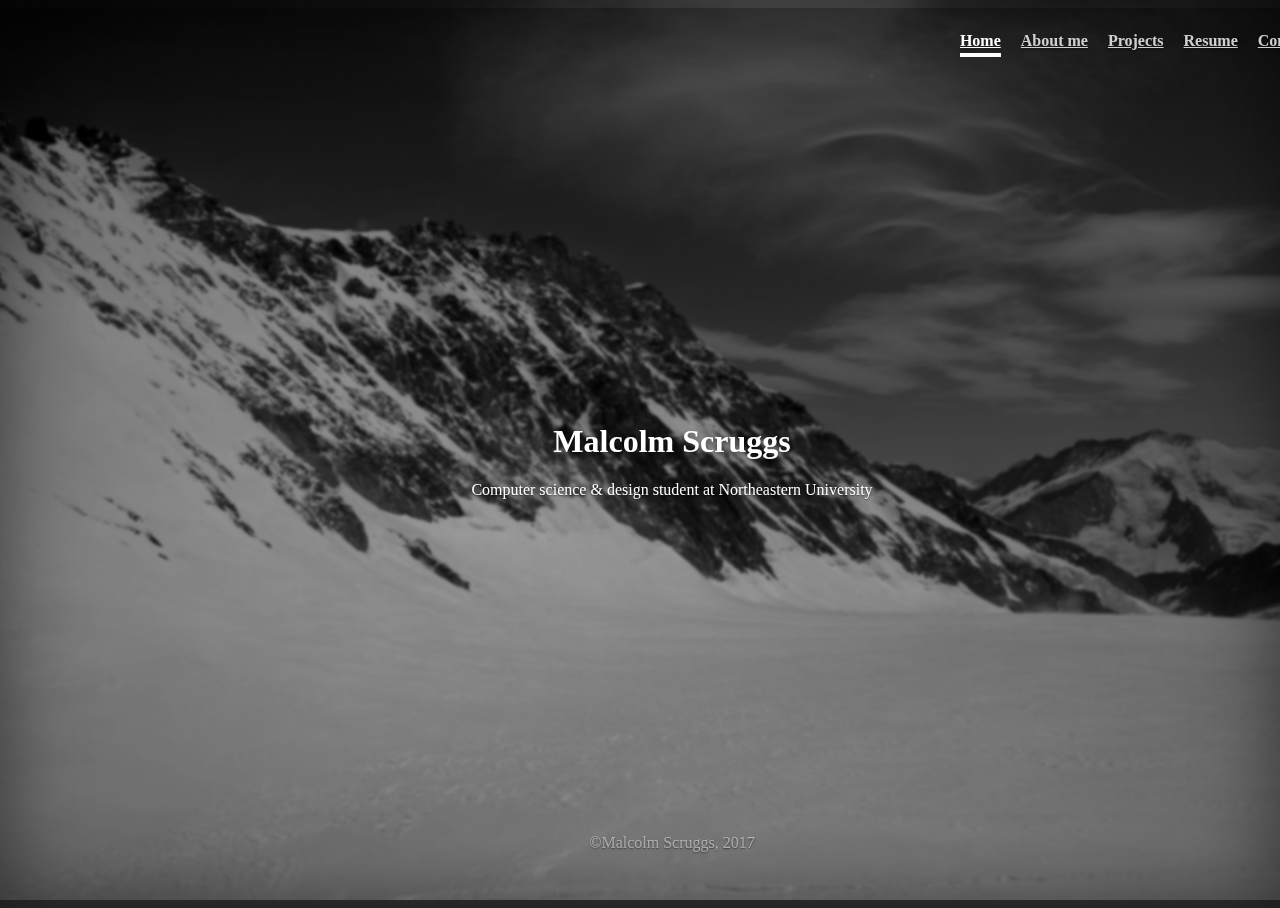
<file: index.html>
<!doctype html>
<html lang="en">
<head>
  <meta charset="utf-8">
  <meta name="viewport" content="width=device-width, initial-scale=1, shrink-to-fit=no">
  <meta name="description" content="">
  <meta name="author" content="">
  <link rel="stylesheet"
        href="https://maxcdn.bootstrapcdn.com/bootstrap/4.0.0-beta.2/css/bootstrap.min.css"
        integrity="sha384-PsH8R72JQ3SOdhVi3uxftmaW6Vc51MKb0q5P2rRUpPvrszuE4W1povHYgTpBfshb"
        crossorigin="anonymous">
  <link rel="stylesheet"
        href="https://maxcdn.bootstrapcdn.com/bootstrap/4.0.0-beta.2/css/bootstrap.min.css"
        integrity="sha384-PsH8R72JQ3SOdhVi3uxftmaW6Vc51MKb0q5P2rRUpPvrszuE4W1povHYgTpBfshb"
        crossorigin="anonymous">
  <script src="https://maxcdn.bootstrapcdn.com/bootstrap/4.0.0-beta.2/js/bootstrap.min.js"
          integrity="sha384-alpBpkh1PFOepccYVYDB4do5UnbKysX5WZXm3XxPqe5iKTfUKjNkCk9SaVuEZflJ"
          crossorigin="anonymous"></script>

  <!-- included for trying to get the background hover to work  -->
  <script src="https://ajax.googleapis.com/ajax/libs/jquery/3.2.1/jquery.min.js"></script>

  <title>Malcolm Scruggs</title>

  <!-- Custom styles -->
  <link href="pages/homepage/homepage_styles.css" rel="stylesheet">
  <link href="pages/homepage/homepage_background_colors.css" rel="stylesheet">
</head>

<body>
<!-- TODO idea: have background chosen from random selection on load -->
<div class="background grayscale" id="background_foreground"></div>
<div class="background grayscale" id="background_background"></div>

<div class="site-wrapper">
  <div class="site-wrapper-inner">

    <div class="cover-container">

      <header class="masthead clearfix">
        <div class="inner">
          <nav class="nav nav-masthead">
            <a class="nav-link active" href="#">Home</a>
            <!-- TODO change these to be set via jquery -->
            <a class="nav-link" href="#" onmouseover="applyClass('saturate-55')"
               onmouseout="reset()">About me</a>
            <a class="nav-link" href="pages/projects/projects.html"
               onmouseover="applyClass('saturate-55')" onmouseout="reset()">Projects</a>
            <a class="nav-link" href="#" onmouseover="applyClass('saturate-55')"
               onmouseout="reset()">Resume</a>
            <a class="nav-link" href="#" onmouseover="applyClass('saturate-55')"
               onmouseout="reset()">Contact</a>
          </nav>
        </div>
      </header>

      <main role="main" class="inner cover">
        <h1 class="cover-heading text-nowrap display-4 font-weight-normal" id="title">Malcolm
          Scruggs</h1>
        <p>Computer science & design student at Northeastern University</p>
      </main>

      <footer class="mastfoot">
        <div class="inner">
          <p>&copy;Malcolm Scruggs, 2017</p>
        </div>
      </footer>

    </div>

  </div>
</div>

<script type="text/javascript" src="pages/homepage/background.js"></script>


<!-- Bootstrap core JavaScript
================================================== -->
<!-- Placed at the end of the document so the pages load faster -->
<script src="https://code.jquery.com/jquery-3.2.1.slim.min.js"
        integrity="sha384-KJ3o2DKtIkvYIK3UENzmM7KCkRr/rE9/Qpg6aAZGJwFDMVNA/GpGFF93hXpG5KkN"
        crossorigin="anonymous"></script>
<script src="https://cdnjs.cloudflare.com/ajax/libs/popper.js/1.12.3/umd/popper.min.js"
        integrity="sha384-vFJXuSJphROIrBnz7yo7oB41mKfc8JzQZiCq4NCceLEaO4IHwicKwpJf9c9IpFgh"
        crossorigin="anonymous"></script>
<script src="https://maxcdn.bootstrapcdn.com/bootstrap/4.0.0-beta.2/js/bootstrap.min.js"
        integrity="sha384-alpBpkh1PFOepccYVYDB4do5UnbKysX5WZXm3XxPqe5iKTfUKjNkCk9SaVuEZflJ"
        crossorigin="anonymous"></script>
</body>
</html>
</file>
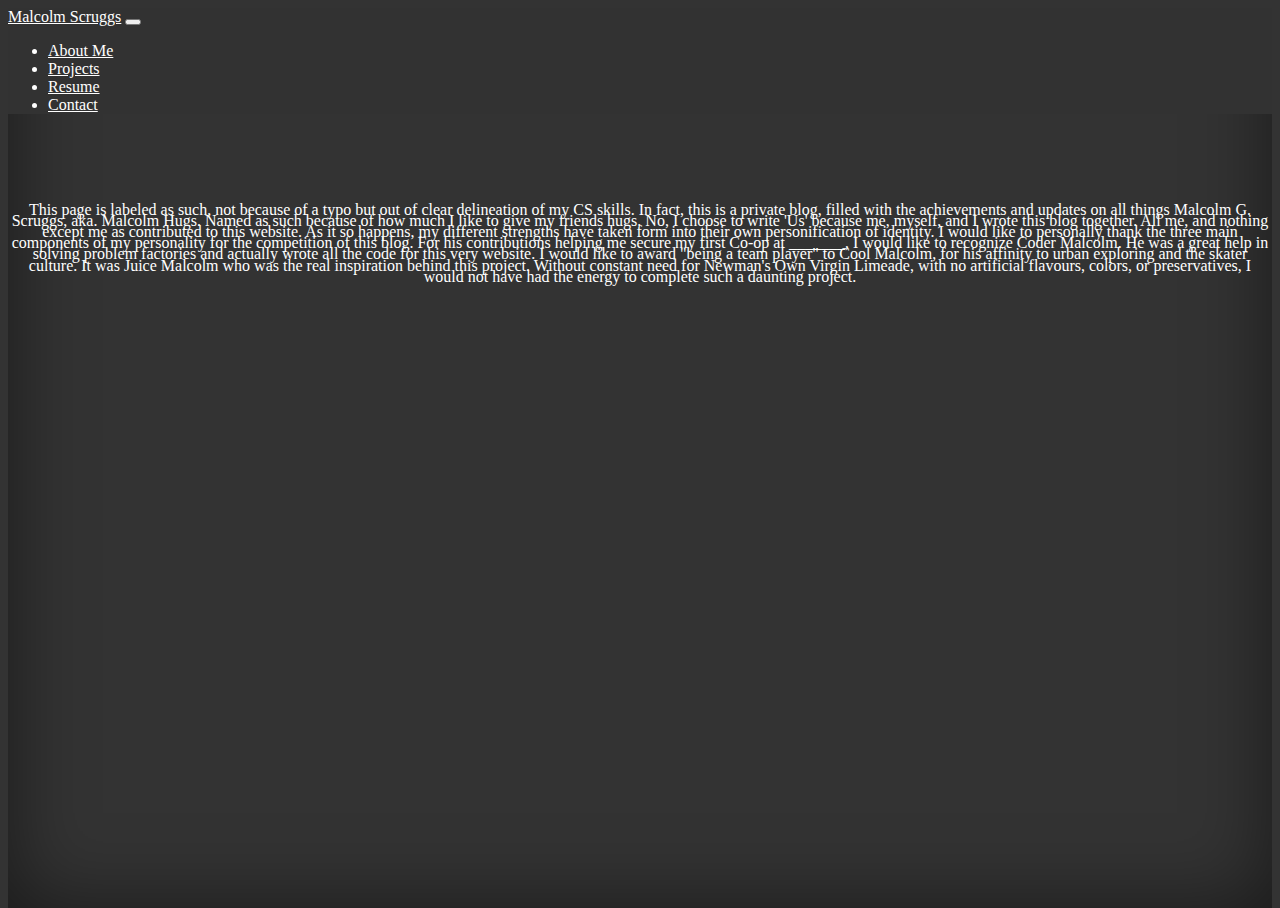
<file: pages/about-me.html>
<!doctype html>
<html lang="en">
<head>
  <meta charset="utf-8">
  <meta name="viewport" content="width=device-width, initial-scale=1, shrink-to-fit=no">
  <meta name="description" content="">
  <meta name="author" content="">
  <link rel="stylesheet" href="https://maxcdn.bootstrapcdn.com/bootstrap/4.0.0-beta.2/css/bootstrap.min.css" integrity="sha384-PsH8R72JQ3SOdhVi3uxftmaW6Vc51MKb0q5P2rRUpPvrszuE4W1povHYgTpBfshb" crossorigin="anonymous">
  <link rel="stylesheet" href="https://maxcdn.bootstrapcdn.com/bootstrap/4.0.0-beta.2/css/bootstrap.min.css" integrity="sha384-PsH8R72JQ3SOdhVi3uxftmaW6Vc51MKb0q5P2rRUpPvrszuE4W1povHYgTpBfshb" crossorigin="anonymous">
  <script src="https://maxcdn.bootstrapcdn.com/bootstrap/4.0.0-beta.2/js/bootstrap.min.js" integrity="sha384-alpBpkh1PFOepccYVYDB4do5UnbKysX5WZXm3XxPqe5iKTfUKjNkCk9SaVuEZflJ" crossorigin="anonymous"></script>

  <!-- included for trying to get the background hover to work  -->
  <script src="https://ajax.googleapis.com/ajax/libs/jquery/3.2.1/jquery.min.js"></script>

  <title>Malcolm Scruggs - Circo</title>

  <!-- Custom styles -->
  <link href="generic_project.css" rel="stylesheet">
  <link href="circo_styles.css" rel="stylesheet">
</head>


<body>
  <div class="site-wrapper">

    <nav class="navbar navbar-expand-md navbar-dark bg-dark fixed-top" id="navbar">
      <a class="navbar-brand" href="../index.html" id="logo">Malcolm Scruggs</a>
      <button class="navbar-toggler" type="button" data-toggle="collapse" data-target="#navbarsExampleDefault" aria-controls="navbarsExampleDefault" aria-expanded="false" aria-label="Toggle navigation">
        <span class="navbar-toggler-icon"></span>
      </button>

      <div class="collapse navbar-collapse" id="navbarsExampleDefault">
        <ul class="navbar-nav mr-auto">
          <li class="nav-item">
            <a class="nav-link" href="#">About Me</a>
          </li>
          <li class="nav-item">
            <a class="nav-link" href="projects.html">Projects</a>
          </li>
          <li class="nav-item">
            <a class="nav-link" href="#">Resume</a>
          </li>
          <li class="nav-item">
            <a class="nav-link" href="#">Contact</a>
          </li>
        </ul>
      </div>
    </nav>

    <main role="main" class="project_main">
      <div class="container-fluid">
        <p>This page is labeled as such, not because of a typo but out of clear delineation of my CS skills. In fact, this is a private blog, filled with the achievements and updates on all things Malcolm G. Scruggs, aka. Malcolm Hugs. Named as such because of how much I like to give my friends hugs. No, I choose to write 'Us' because me, myself, and I wrote this blog together. All me, and nothing except me as contributed to this website. As it so happens, my different strengths have taken form into their own personification of identity. I would like to personally thank the three main components of my personality for the competition of this blog.

For his contributions helping me secure my first Co-op at _______, I would like to recognize Coder Malcolm. He was a great help in solving problem factories and actually wrote all the code for this very website.
I would like to award "being a team player" to Cool Malcolm, for his affinity to urban exploring and the skater culture.
It was Juice Malcolm who was the real inspiration behind this project. Without constant need for Newman's Own Virgin Limeade, with no artificial flavours, colors, or preservatives, I would not have had the energy to complete such a daunting project. </p>
      </div>
    </main>

    <!--TODO add script to pre-load images  -->
    <!-- <footer class="mastfoot">
    <div class="inner">
    <p>&copy;Malcolm Scruggs, 2017</a></p>
  </div>
</footer> -->

</div>

<!-- Bootstrap core JavaScript
================================================== -->
<!-- Placed at the end of the document so the pages load faster -->
<script src="https://code.jquery.com/jquery-3.2.1.slim.min.js" integrity="sha384-KJ3o2DKtIkvYIK3UENzmM7KCkRr/rE9/Qpg6aAZGJwFDMVNA/GpGFF93hXpG5KkN" crossorigin="anonymous"></script>
<script src="https://cdnjs.cloudflare.com/ajax/libs/popper.js/1.12.3/umd/popper.min.js" integrity="sha384-vFJXuSJphROIrBnz7yo7oB41mKfc8JzQZiCq4NCceLEaO4IHwicKwpJf9c9IpFgh" crossorigin="anonymous"></script>
<script src="https://maxcdn.bootstrapcdn.com/bootstrap/4.0.0-beta.2/js/bootstrap.min.js" integrity="sha384-alpBpkh1PFOepccYVYDB4do5UnbKysX5WZXm3XxPqe5iKTfUKjNkCk9SaVuEZflJ" crossorigin="anonymous"></script>
</body>
</html>
</file>
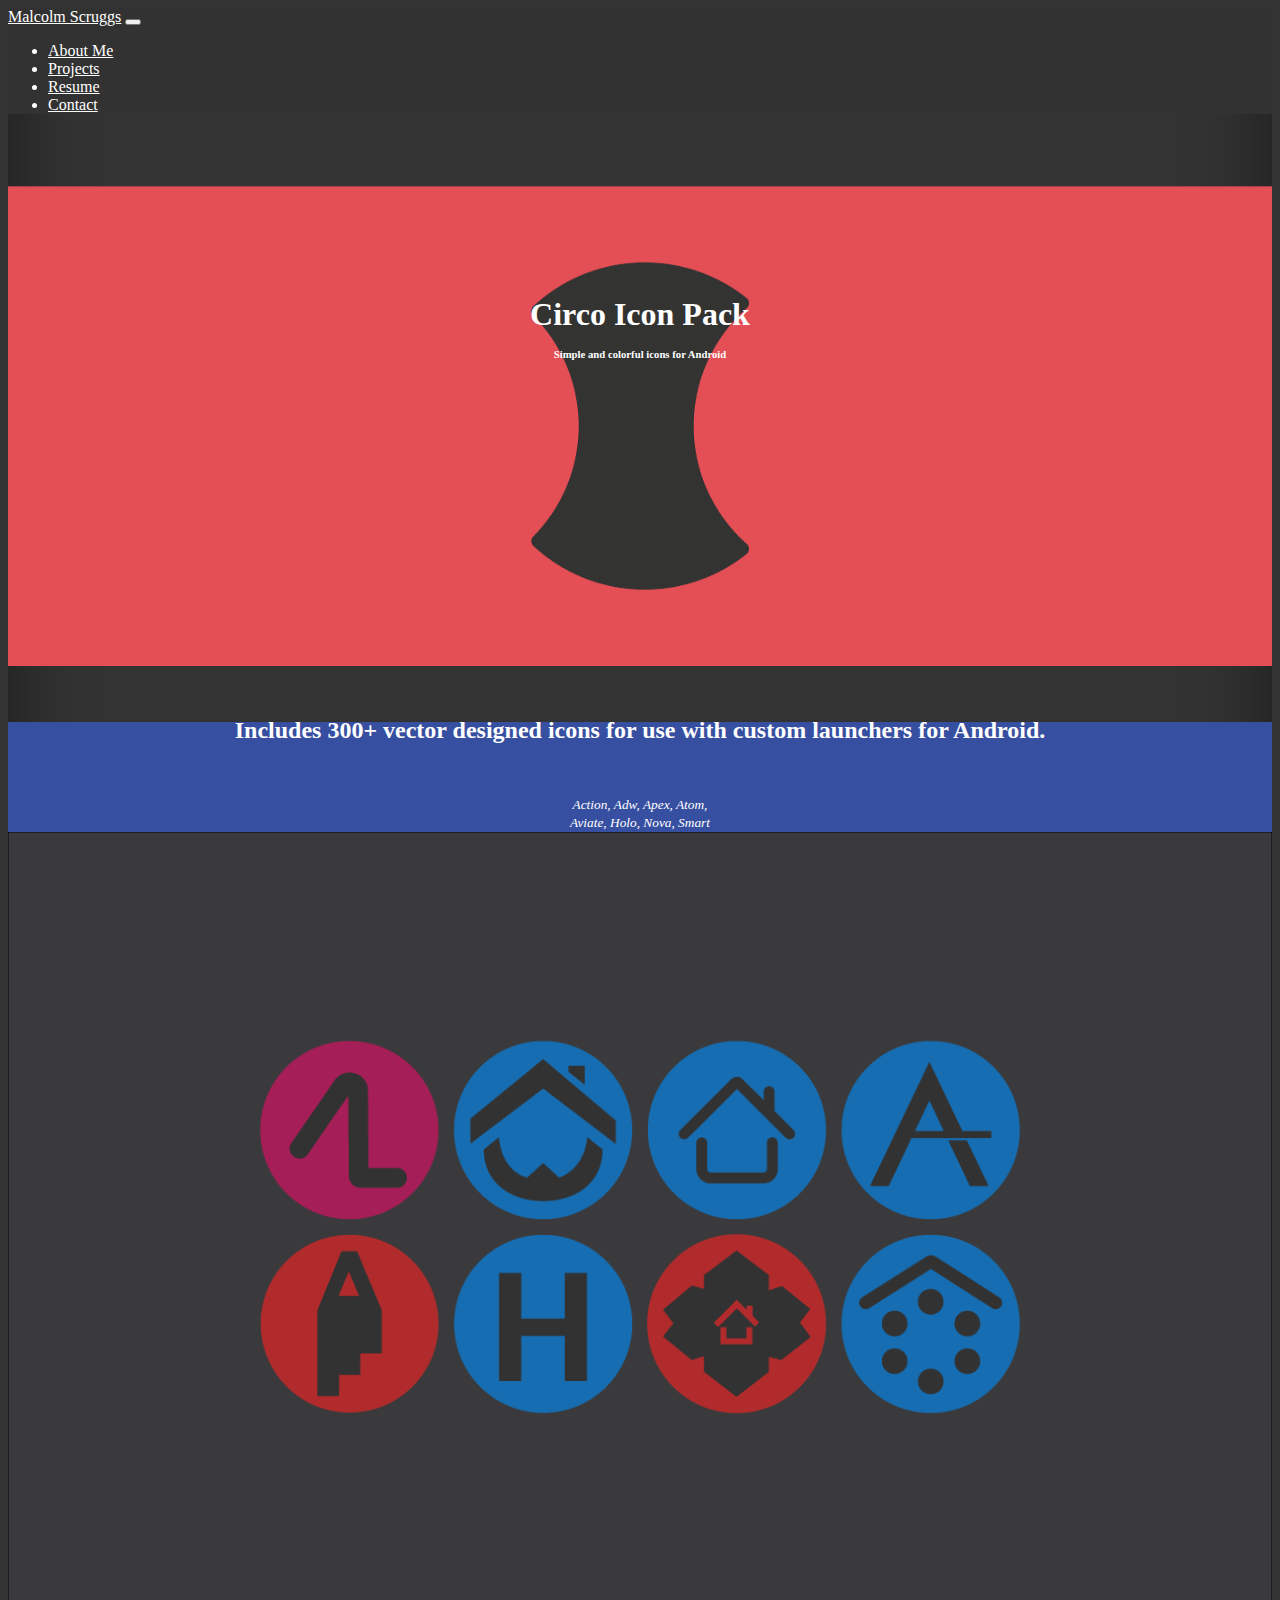
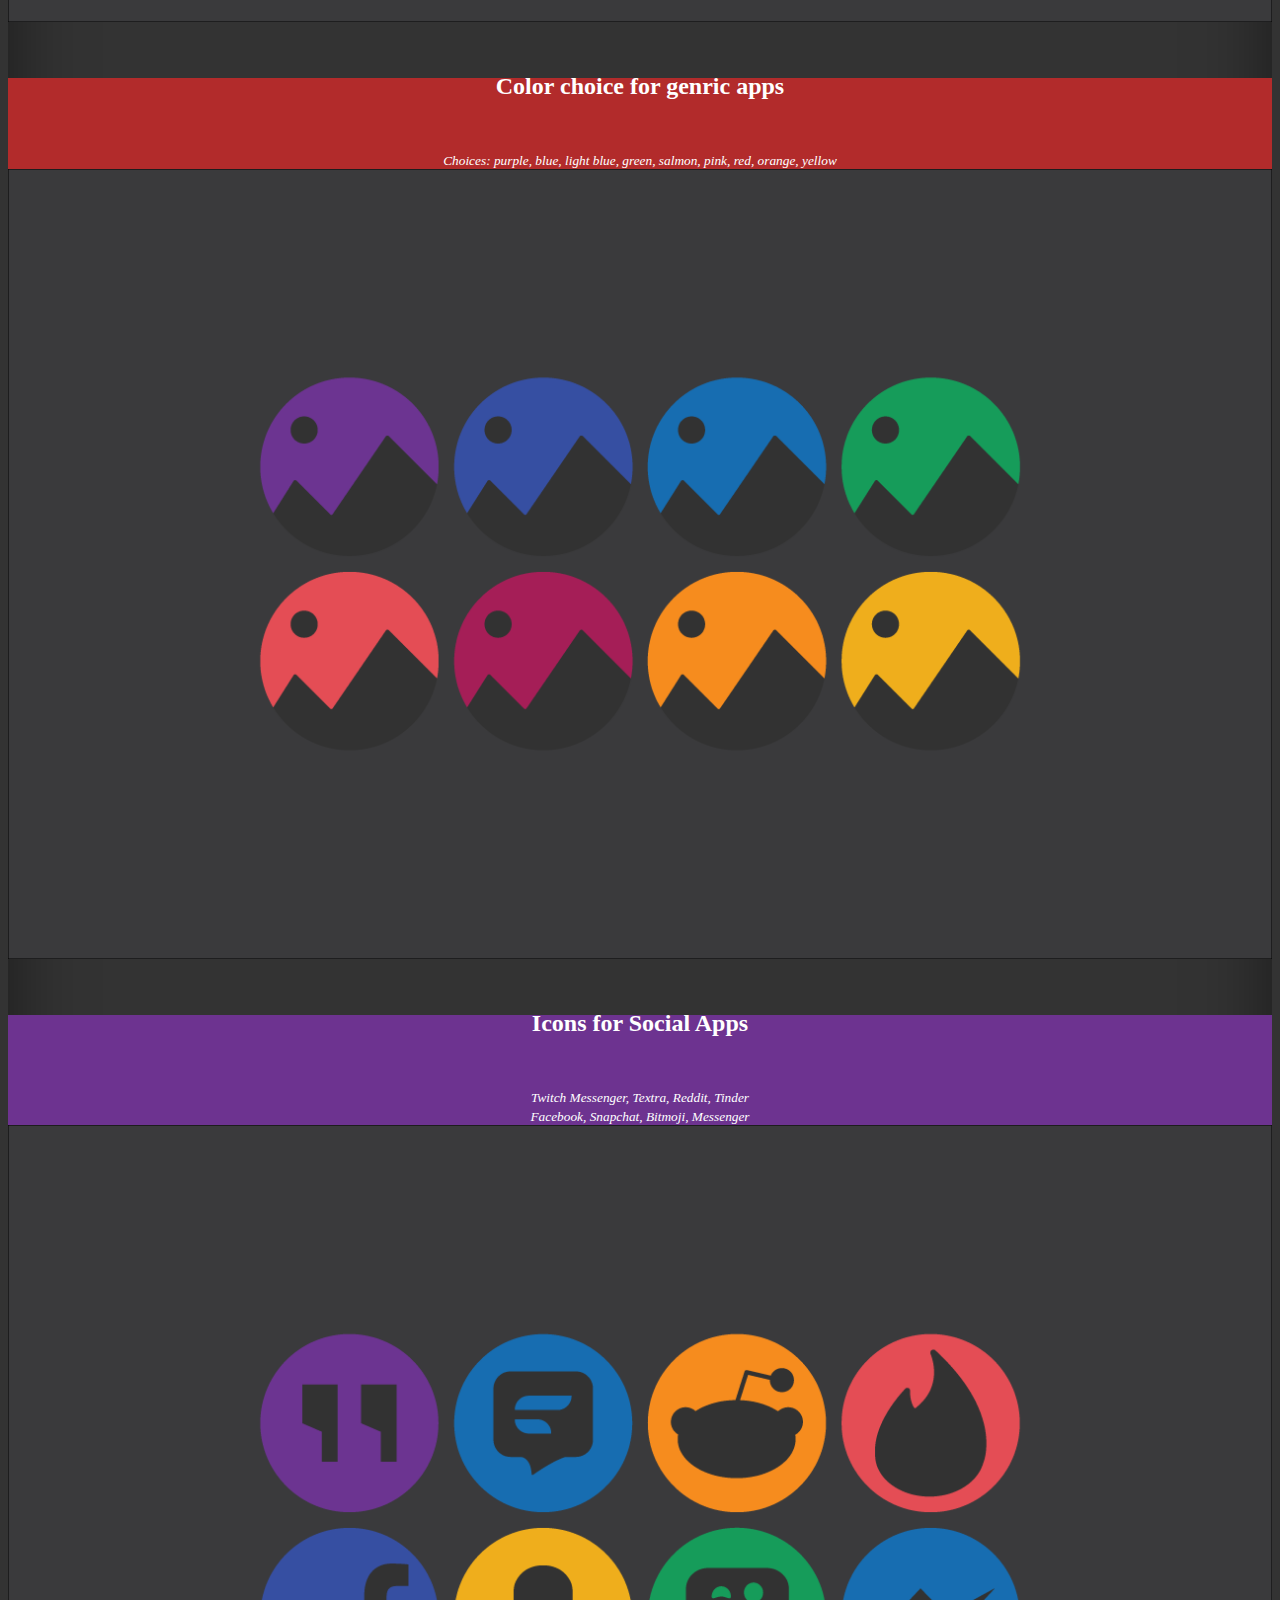
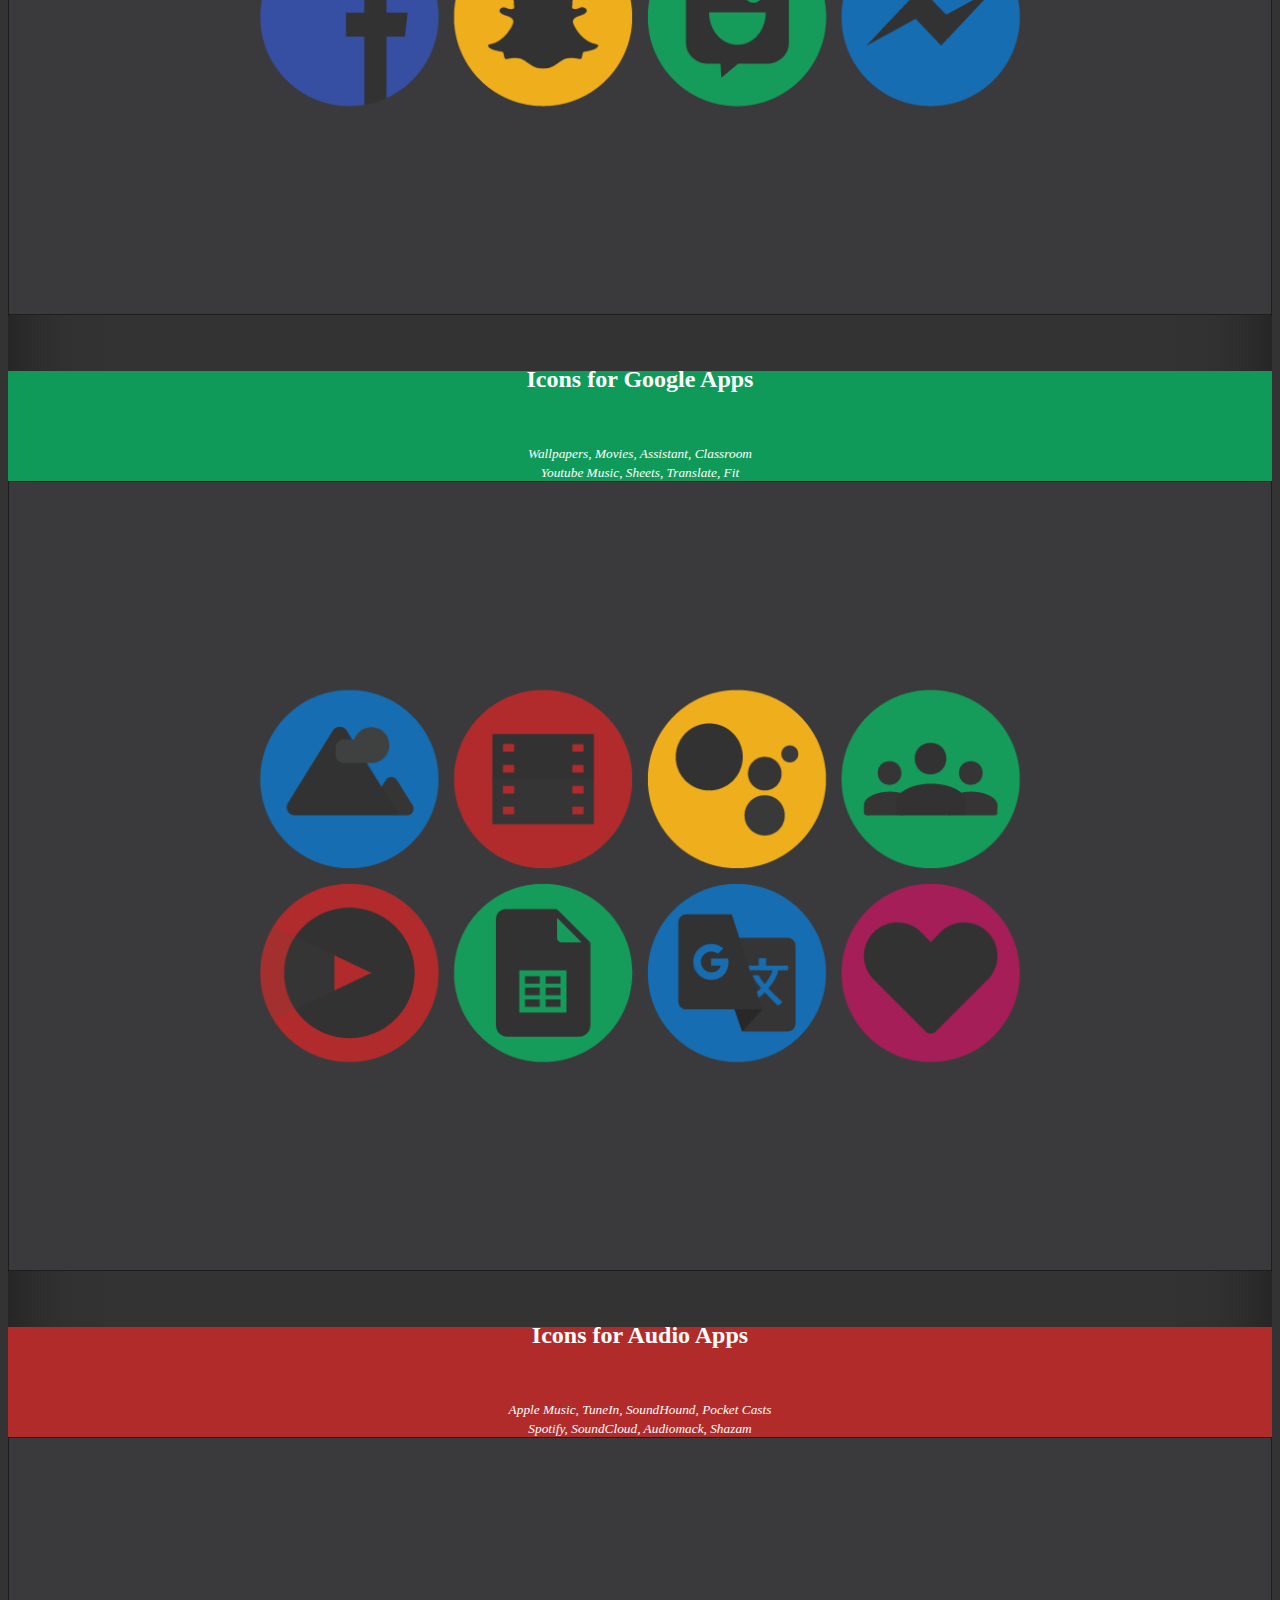
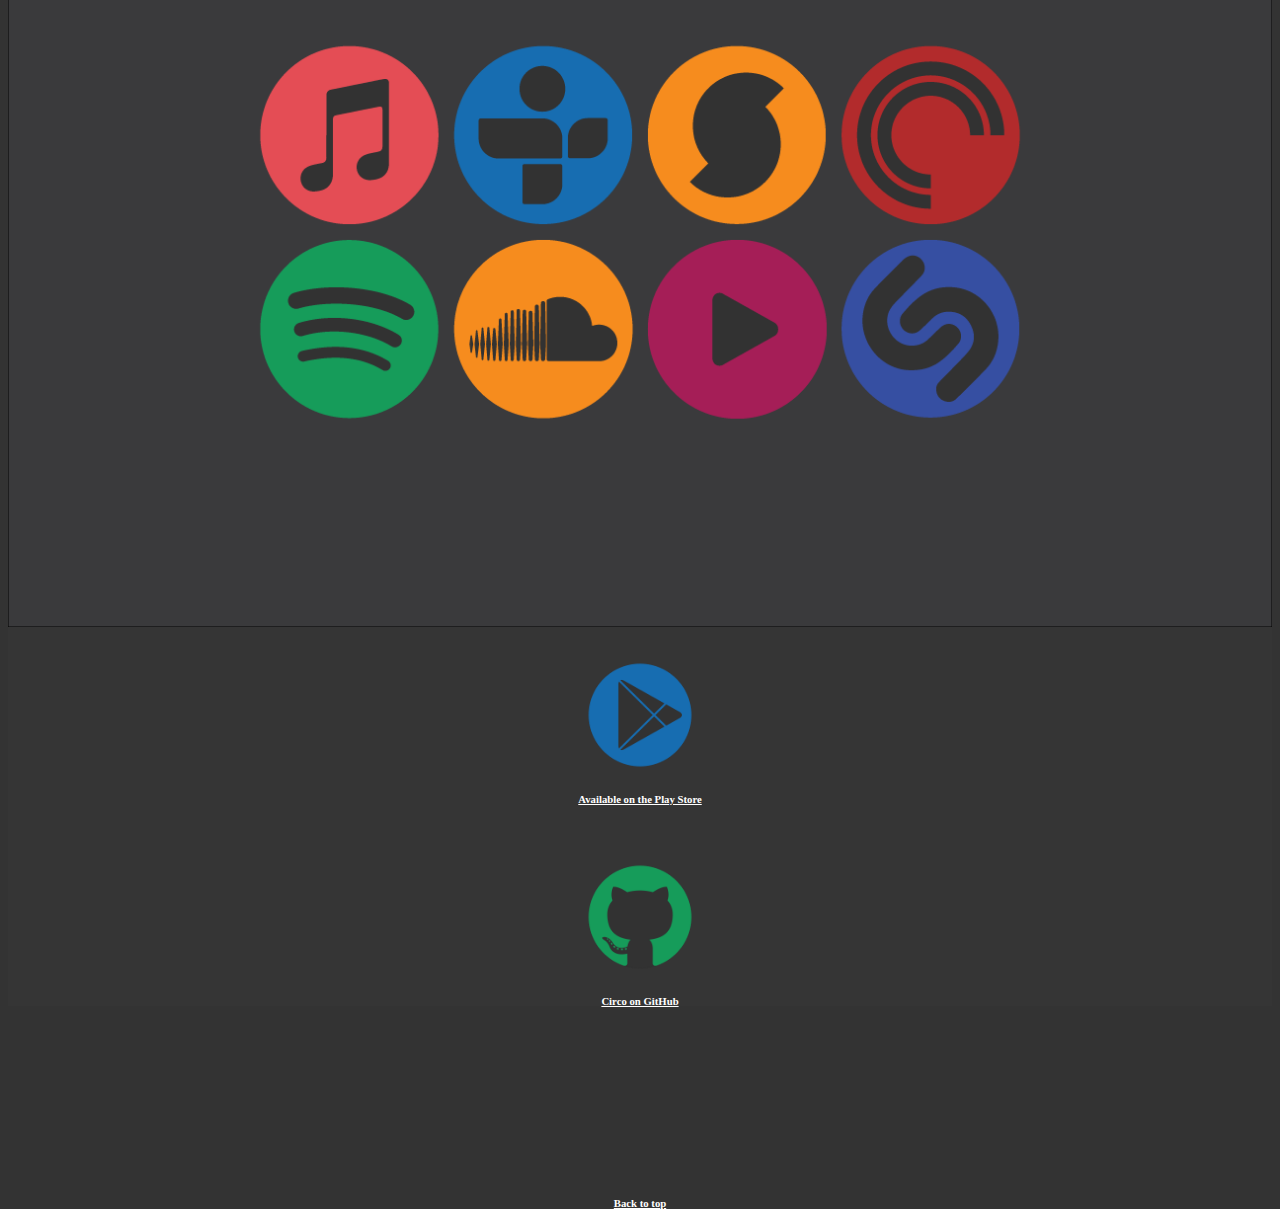
<file: pages/project_circo.html>
<!doctype html>
<html lang="en">
<head>
  <meta charset="utf-8">
  <meta name="viewport" content="width=device-width, initial-scale=1, shrink-to-fit=no">
  <meta name="description" content="">
  <meta name="author" content="">
  <link rel="stylesheet" href="https://maxcdn.bootstrapcdn.com/bootstrap/4.0.0-beta.2/css/bootstrap.min.css" integrity="sha384-PsH8R72JQ3SOdhVi3uxftmaW6Vc51MKb0q5P2rRUpPvrszuE4W1povHYgTpBfshb" crossorigin="anonymous">
  <link rel="stylesheet" href="https://maxcdn.bootstrapcdn.com/bootstrap/4.0.0-beta.2/css/bootstrap.min.css" integrity="sha384-PsH8R72JQ3SOdhVi3uxftmaW6Vc51MKb0q5P2rRUpPvrszuE4W1povHYgTpBfshb" crossorigin="anonymous">
  <script src="https://maxcdn.bootstrapcdn.com/bootstrap/4.0.0-beta.2/js/bootstrap.min.js" integrity="sha384-alpBpkh1PFOepccYVYDB4do5UnbKysX5WZXm3XxPqe5iKTfUKjNkCk9SaVuEZflJ" crossorigin="anonymous"></script>

  <!-- included for trying to get the background hover to work  -->
  <script src="https://ajax.googleapis.com/ajax/libs/jquery/3.2.1/jquery.min.js"></script>

  <title>Malcolm Scruggs - Circo</title>

  <!-- Custom styles -->
  <link href="generic_project.css" rel="stylesheet">
  <link href="circo_styles.css" rel="stylesheet">
</head>


<body>
  <div class="site-wrapper">

    <nav class="navbar navbar-expand-md navbar-dark bg-dark fixed-top" id="navbar">
      <a class="navbar-brand" href="../index.html" id="logo">Malcolm Scruggs</a>
      <button class="navbar-toggler" type="button" data-toggle="collapse" data-target="#navbarsExampleDefault" aria-controls="navbarsExampleDefault" aria-expanded="false" aria-label="Toggle navigation">
        <span class="navbar-toggler-icon"></span>
      </button>

      <div class="collapse navbar-collapse" id="navbarsExampleDefault">
        <ul class="navbar-nav mr-auto">
          <li class="nav-item">
            <a class="nav-link" href="#">About Me</a>
          </li>
          <li class="nav-item">
            <a class="nav-link" href="projects.html">Projects</a>
          </li>
          <li class="nav-item">
            <a class="nav-link" href="#">Resume</a>
          </li>
          <li class="nav-item">
            <a class="nav-link" href="#">Contact</a>
          </li>
        </ul>
      </div>
    </nav>

    <main role="main" class="project_main">
      <div class="container-fluid">
        <div class="row" id="row1">
          <div class="col-xl heading">
            <h1 class="box-heading">Circo Icon Pack</h1>
            <h6>Simple and colorful icons for Android</h6>
          </div>
        </div>

        <div class="row no-gutters background-blue" id="launcher-row">
          <div class="col-12 col-md-5 order-md-2 icon-text" >
            <!-- TODO fix text for ordering / layout -->
            <h6 class="icons-head-left">Includes 300+ vector designed icons for use with custom launchers for Android.</h6>
            <p><small><em>Action, Adw, Apex, Atom,
              <br>Aviate, Holo, Nova, Smart</em></small></p>
            </div>

            <div class="col-12 col-md-7 order-md-1" id="icons-img-div">
              <img class="box-img" src="../images/projects/circo/circo_promo_graphic_launcher.png" alt="GitHub">
            </div>
          </div>


          <div class="row no-gutters background-red" id="color-row">
            <div class="col-12 col-md-4 order-md-1 icon-text">
              <h6 class="icons-head-left">Color choice for genric apps</h6>
              <p><small><em>Choices: purple, blue, light blue, green, salmon, pink, red, orange, yellow</em></small></p>
            </div>
            <div class="col-12 col-md-8 order-md-2" id="general-1-icons-img">
              <img class="box-img" src="../images/projects/circo/circo_promo_graphic_gallerycolors.png" alt="GitHub">
            </div>
          </div>

          <div class="row no-gutters background-purple" id="social-row">
            <div class="col-12 col-md-4 order-md-2 icon-text">
              <h6 class="icons-head-left">Icons for Social Apps</h6>
              <p><small><em>Twitch Messenger, Textra, Reddit, Tinder
                <br>Facebook, Snapchat, Bitmoji, Messenger</em></small></p>
              </div>
              <div class="col-12 col-md-8 order-md-1" id="social-icons-img">
                <img class="box-img" src="../images/projects/circo/circo_promo_graphic_social.png" alt="GitHub">
              </div>
            </div>

          <div class="row no-gutters background-green" id="google-row">
            <div class="col-12 col-md-4 icon-text">
              <h6 class="icons-head-left">Icons for Google Apps</h6>
              <p><small><em>Wallpapers, Movies, Assistant, Classroom
                <br>Youtube Music, Sheets, Translate, Fit</em></small></p>
              </div>
              <div class="col-12 col-md-8" id="google-icons-img">
                <img class="box-img" src="../images/projects/circo/circo_promo_graphic_google.png" alt="GitHub">
              </div>
            </div>

              <div class="row no-gutters background-red" id="audio-row">
                <div class="col-12 col-md-4 icon-text order-md-2">
                  <h6 class="icons-head-left">Icons for Audio Apps</h6>
                  <p><small><em>Apple Music, TuneIn, SoundHound, Pocket Casts
                    <br>Spotify, SoundCloud, Audiomack, Shazam</em></small></p>
                  </div>
                  <div class="col-12 col-md-8 order-md-1" id="general-2-icons-img">
                    <img class="box-img" src="../images/projects/circo/circo_promo_graphic_music.png" alt="GitHub">
                  </div>
                </div>
                <!-- TODO add in use screenshots -->

                <div class="row no-gutters background-dark-md" id="final-row">
                  <div class="col-12 col-md-4 final-row-col background" >
                    <a href="https://play.google.com/store/apps/details?id=com.mookie.circo">
                      <img src="../images/projects/circo/ic_google_play.png" alt="Google Play" class="icon-img">
                    </a>
                    <h6 class="under-icon-link">
                      <a href="https://play.google.com/store/apps/details?id=com.mookie.circo" id="play-store">
                        Available on the Play Store
                      </a>
                    </h6>
                  </div>

                  <div class="col-12 col-md-4 final-row-col background-dark-md">
                    <a href="https://github.com/MalcolmScruggs/CircoIconPack"> <!-- TODO expand image on hover -->
                      <img src="../images/projects/circo/ic_github.png" alt="GitHub" class="icon-img">
                    </a>
                    <h6 class="under-icon-link">
                      <a href="https://github.com/MalcolmScruggs/CircoIconPack">
                        Circo on GitHub
                      </a>
                    </h6>
                  </div>
                  <div class="col-12 col-md-4" id="back-to-top"><h6><a href="#">Back to top</a></h6></div>
                </div>
              </div>
            </main>

            <!--TODO add script to pre-load images  -->
            <!-- <footer class="mastfoot">
            <div class="inner">
            <p>&copy;Malcolm Scruggs, 2017</a></p>
          </div>
        </footer> -->

      </div>

      <!-- Bootstrap core JavaScript
      ================================================== -->
      <!-- Placed at the end of the document so the pages load faster -->
      <script src="https://code.jquery.com/jquery-3.2.1.slim.min.js" integrity="sha384-KJ3o2DKtIkvYIK3UENzmM7KCkRr/rE9/Qpg6aAZGJwFDMVNA/GpGFF93hXpG5KkN" crossorigin="anonymous"></script>
      <script src="https://cdnjs.cloudflare.com/ajax/libs/popper.js/1.12.3/umd/popper.min.js" integrity="sha384-vFJXuSJphROIrBnz7yo7oB41mKfc8JzQZiCq4NCceLEaO4IHwicKwpJf9c9IpFgh" crossorigin="anonymous"></script>
      <script src="https://maxcdn.bootstrapcdn.com/bootstrap/4.0.0-beta.2/js/bootstrap.min.js" integrity="sha384-alpBpkh1PFOepccYVYDB4do5UnbKysX5WZXm3XxPqe5iKTfUKjNkCk9SaVuEZflJ" crossorigin="anonymous"></script>
    </body>
    </html>
</file>
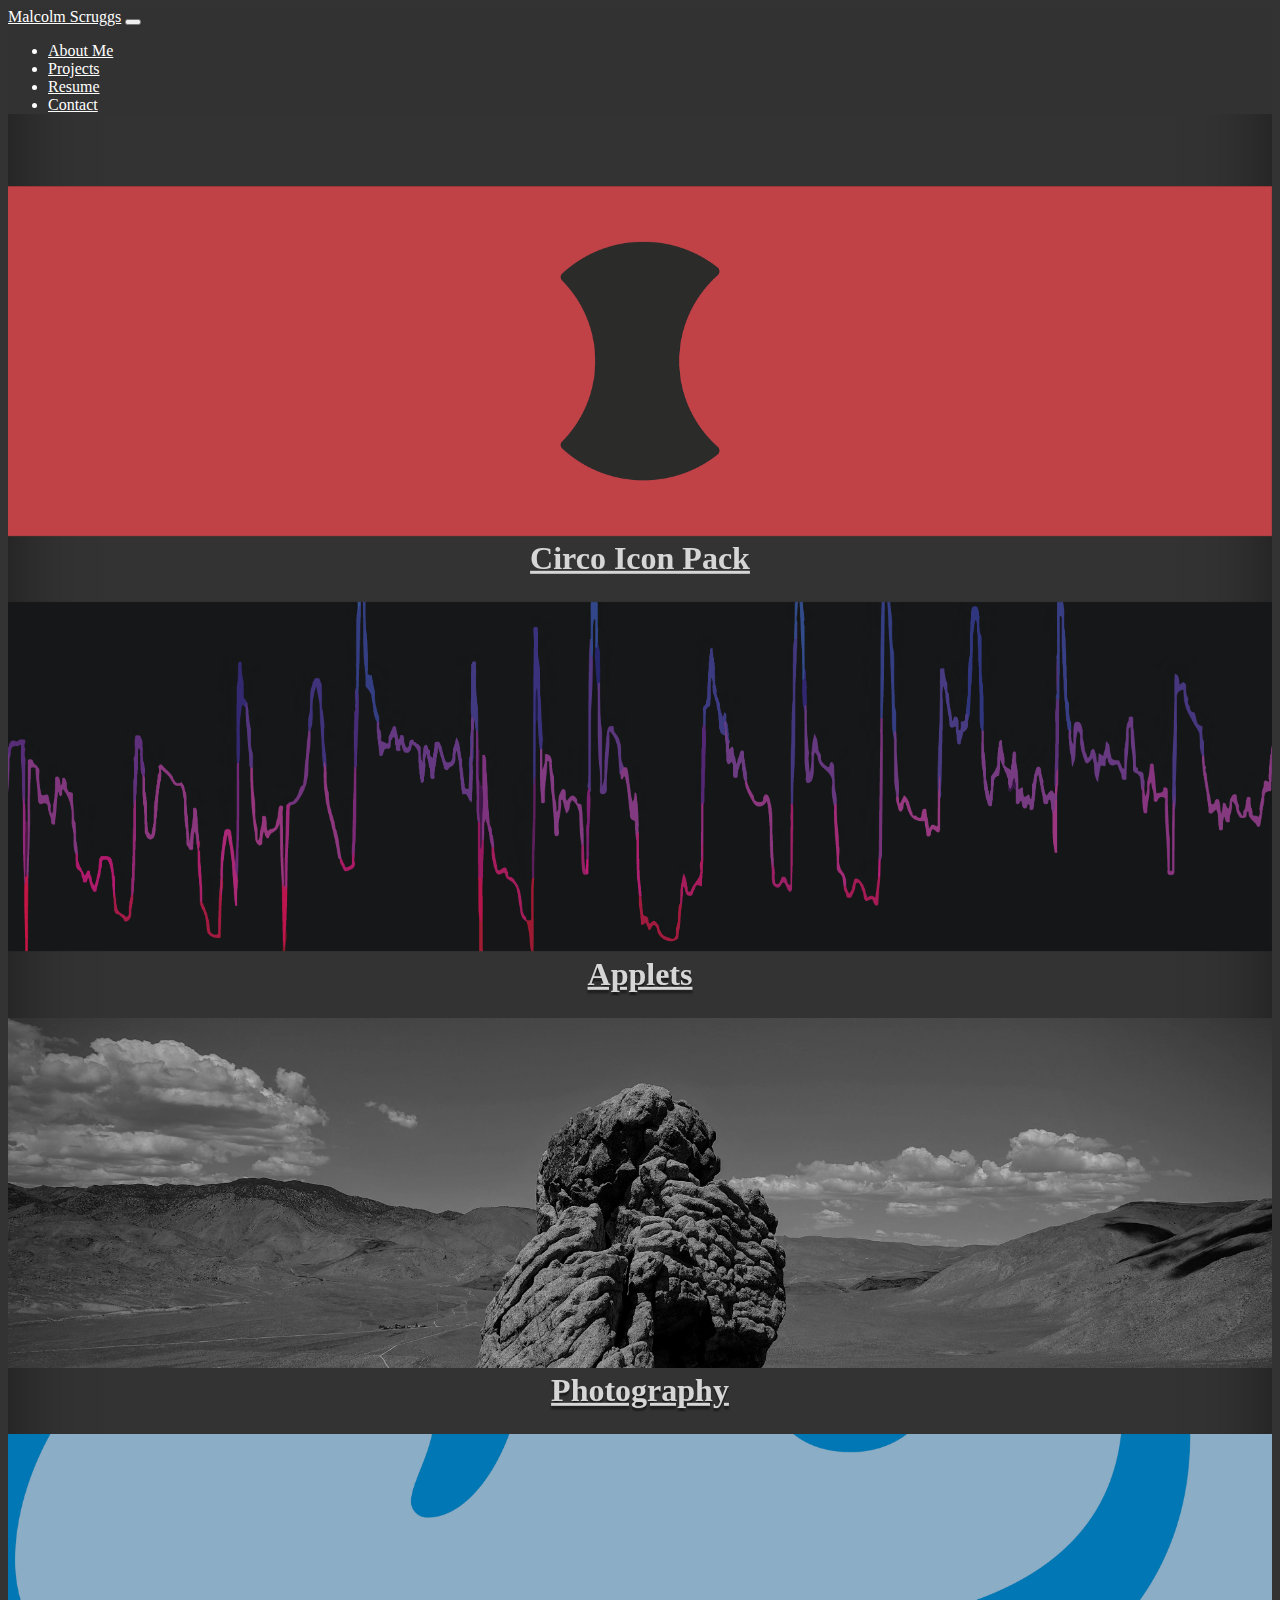
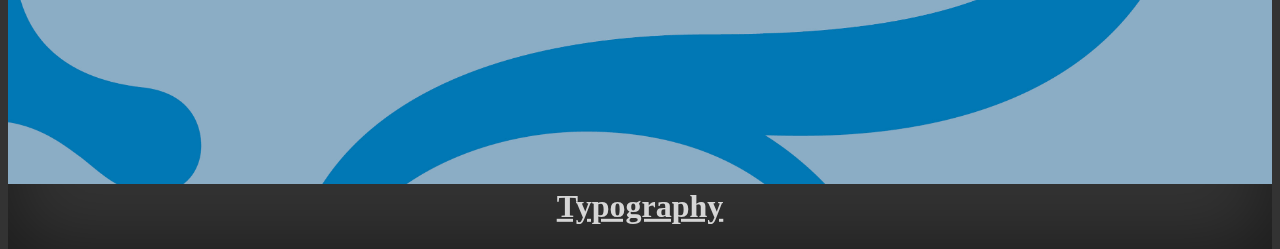
<file: pages/projects.html>
<!doctype html>
<html lang="en">
<head>
  <meta charset="utf-8">
  <meta name="viewport" content="width=device-width, initial-scale=1, shrink-to-fit=no">
  <meta name="description" content="">
  <meta name="author" content="">
  <link rel="stylesheet" href="https://maxcdn.bootstrapcdn.com/bootstrap/4.0.0-beta.2/css/bootstrap.min.css" integrity="sha384-PsH8R72JQ3SOdhVi3uxftmaW6Vc51MKb0q5P2rRUpPvrszuE4W1povHYgTpBfshb" crossorigin="anonymous">
  <link rel="stylesheet" href="https://maxcdn.bootstrapcdn.com/bootstrap/4.0.0-beta.2/css/bootstrap.min.css" integrity="sha384-PsH8R72JQ3SOdhVi3uxftmaW6Vc51MKb0q5P2rRUpPvrszuE4W1povHYgTpBfshb" crossorigin="anonymous">
  <script src="https://maxcdn.bootstrapcdn.com/bootstrap/4.0.0-beta.2/js/bootstrap.min.js" integrity="sha384-alpBpkh1PFOepccYVYDB4do5UnbKysX5WZXm3XxPqe5iKTfUKjNkCk9SaVuEZflJ" crossorigin="anonymous"></script>

  <!-- included for trying to get the background hover to work  -->
  <script src="https://ajax.googleapis.com/ajax/libs/jquery/3.2.1/jquery.min.js"></script>

  <title>Malcolm Scruggs - Projects</title>

  <!-- Custom styles -->
  <link href="generic_project.css" rel="stylesheet">
  <link href="project_styles.css" rel="stylesheet">
</head>


<body>
  <div class="site-wrapper">

    <nav class="navbar navbar-expand-md navbar-dark bg-dark fixed-top" id="navbar">
      <a class="navbar-brand" href="../index.html" id="logo">Malcolm Scruggs</a>
      <button class="navbar-toggler" type="button" data-toggle="collapse" data-target="#navbarsExampleDefault" aria-controls="navbarsExampleDefault" aria-expanded="false" aria-label="Toggle navigation">
        <span class="navbar-toggler-icon"></span>
      </button>

      <div class="collapse navbar-collapse" id="navbarsExampleDefault">
        <ul class="navbar-nav mr-auto">
          <li class="nav-item">
            <a class="nav-link" href="#">About Me</a>
          </li>
          <li class="nav-item">
            <a class="nav-link active" href="#">Projects</a>
          </li>
          <li class="nav-item">
            <a class="nav-link" href="#">Resume</a>
          </li>
          <li class="nav-item">
            <a class="nav-link" href="#">Contact</a>
          </li>
        </ul>
      </div>
    </nav>

    <main role="main" class="project_main">
      <div class="container-fluid">
        <div id="circo_carousel" class="carousel slide brightness-hover" data-ride="carousel">
          <div class="carousel-inner">
            <a href="project_circo.html">
              <div class="item-active">
                <img src="../images/projects/circo-proj-banner.png" alt="" class="img-responsive proj-img">
                <div class="carousel-caption">
                  <h1>Circo Icon Pack</h1>
                </div>
              </div>
            </a>
          </div>
        </div>

        <div id="mycarousel" class="carousel slide brightness-hover" data-ride="carousel">
          <div class="carousel-inner">
            <a href="#">
              <div class="item-active">
                <img src="../images/projects/applet-banner.png" alt="" class="img-responsive proj-img">
                <div class="carousel-caption title-shaddow">
                  <h1>Applets</h1>
                </div>
              </div>
            </a>
          </div>
        </div>

        <div id="mycarousel" class="carousel slide brightness-hover" data-ride="carousel">
          <div class="carousel-inner">
            <a href="#">
              <div class="item-active">
                <img src="../images/projects/photography_banner.jpg" alt="" class="img-responsive proj-img">
                <div class="carousel-caption title-shaddow">
                  <h1>Photography</h1>
                </div>
              </div>
            </a>
          </div>
        </div>

        <div id="mycarousel" class="carousel slide brightness-hover" data-ride="carousel">
          <div class="carousel-inner">
            <a href="#">
              <div class="item-active">
                <img src="../images/projects/typography-banner.jpg" alt="" class="img-responsive proj-img">
                <div class="carousel-caption">
                  <h1>Typography</h1>
                </div>
              </div>
            </a>
          </div>
        </div>
      </div>
    </main>


    <!--TODO add script to pre-load images -->
    <!-- <footer class="mastfoot">
    <div class="inner">
    <p>&copy;Malcolm Scruggs, 2017</a></p>
  </div>
</footer> -->

</div>

<!-- Bootstrap core JavaScript
================================================== -->
<!-- Placed at the end of the document so the pages load faster -->
<script src="https://code.jquery.com/jquery-3.2.1.slim.min.js" integrity="sha384-KJ3o2DKtIkvYIK3UENzmM7KCkRr/rE9/Qpg6aAZGJwFDMVNA/GpGFF93hXpG5KkN" crossorigin="anonymous"></script>
<script src="https://cdnjs.cloudflare.com/ajax/libs/popper.js/1.12.3/umd/popper.min.js" integrity="sha384-vFJXuSJphROIrBnz7yo7oB41mKfc8JzQZiCq4NCceLEaO4IHwicKwpJf9c9IpFgh" crossorigin="anonymous"></script>
<script src="https://maxcdn.bootstrapcdn.com/bootstrap/4.0.0-beta.2/js/bootstrap.min.js" integrity="sha384-alpBpkh1PFOepccYVYDB4do5UnbKysX5WZXm3XxPqe5iKTfUKjNkCk9SaVuEZflJ" crossorigin="anonymous"></script>
</body>
</html>
</file>
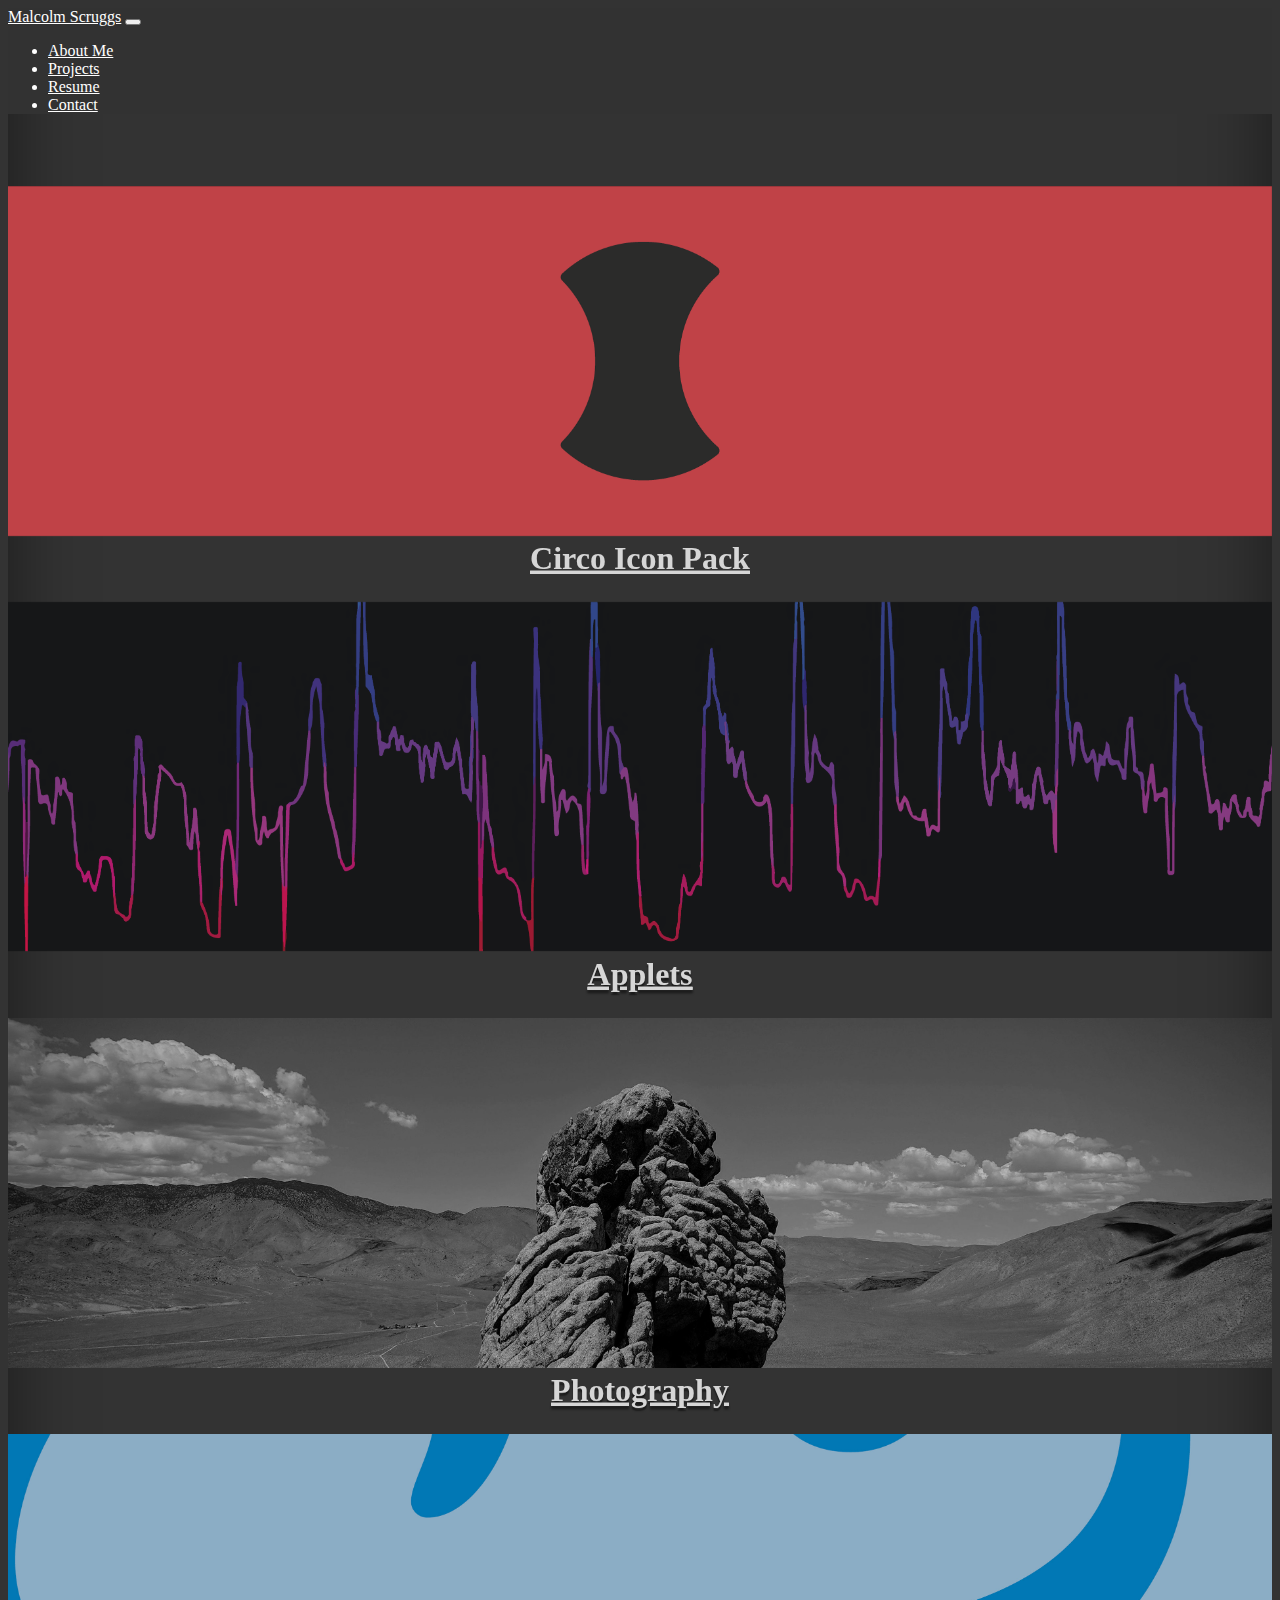
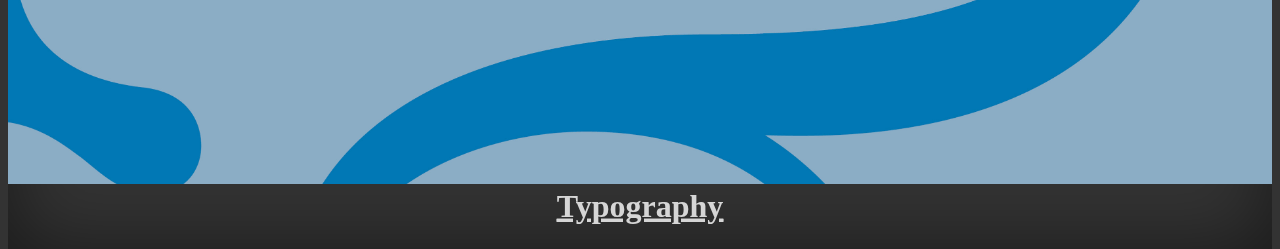
<file: pages/projects/projects.html>
<!doctype html>
<html lang="en">
<head>
  <meta charset="utf-8">
  <meta name="viewport" content="width=device-width, initial-scale=1, shrink-to-fit=no">
  <meta name="description" content="">
  <meta name="author" content="">
  <link rel="stylesheet" href="https://maxcdn.bootstrapcdn.com/bootstrap/4.0.0-beta.2/css/bootstrap.min.css" integrity="sha384-PsH8R72JQ3SOdhVi3uxftmaW6Vc51MKb0q5P2rRUpPvrszuE4W1povHYgTpBfshb" crossorigin="anonymous">
  <link rel="stylesheet" href="https://maxcdn.bootstrapcdn.com/bootstrap/4.0.0-beta.2/css/bootstrap.min.css" integrity="sha384-PsH8R72JQ3SOdhVi3uxftmaW6Vc51MKb0q5P2rRUpPvrszuE4W1povHYgTpBfshb" crossorigin="anonymous">
  <script src="https://maxcdn.bootstrapcdn.com/bootstrap/4.0.0-beta.2/js/bootstrap.min.js" integrity="sha384-alpBpkh1PFOepccYVYDB4do5UnbKysX5WZXm3XxPqe5iKTfUKjNkCk9SaVuEZflJ" crossorigin="anonymous"></script>

  <!-- included for trying to get the background hover to work  -->
  <script src="https://ajax.googleapis.com/ajax/libs/jquery/3.2.1/jquery.min.js"></script>

  <title>Malcolm Scruggs - Projects</title>

  <!-- Custom styles -->
  <link href="generic_project.css" rel="stylesheet">
  <link href="project_styles.css" rel="stylesheet">
  <script type="text/javascript" src="projects.js"></script>
</head>


<body>
  <div class="site-wrapper">

    <nav class="navbar navbar-expand-md navbar-dark bg-dark fixed-top" id="navbar">
      <a class="navbar-brand" href="../../index.html" id="logo">Malcolm Scruggs</a>
      <button class="navbar-toggler" type="button" data-toggle="collapse" data-target="#navbarsExampleDefault" aria-controls="navbarsExampleDefault" aria-expanded="false" aria-label="Toggle navigation">
        <span class="navbar-toggler-icon"></span>
      </button>

      <div class="collapse navbar-collapse" id="navbarsExampleDefault">
        <ul class="navbar-nav mr-auto">
          <li class="nav-item">
            <a class="nav-link" href="#">About Me</a>
          </li>
          <li class="nav-item">
            <a class="nav-link active" href="#">Projects</a>
          </li>
          <li class="nav-item">
            <a class="nav-link" href="#">Resume</a>
          </li>
          <li class="nav-item">
            <a class="nav-link" href="#">Contact</a>
          </li>
        </ul>
      </div>
    </nav>

    <!-- TODO update hoverstate to underline the text in the carousel using jquery-->
    <main role="main" class="project_main">
      <div class="container-fluid">
        <div id="circo_carousel" class="carousel slide brightness-hover" data-ride="carousel">
          <div class="carousel-inner">
            <a href="circo/project_circo.html">
              <div class="item-active">
                <img src="../../res/projects/banners/circo-proj-banner.png" alt="" class="img-responsive proj-img">
                <div class="carousel-caption">
                  <h1>Circo Icon Pack</h1>
                </div>
              </div>
            </a>
          </div>
        </div>

        <div id="applet-carousel" class="carousel slide brightness-hover" data-ride="carousel">
          <div class="carousel-inner">
            <a href="#">
              <div class="item-active">
                <img src="../../res/projects/banners/applet-banner.png" alt="" class="img-responsive proj-img">
                <div class="carousel-caption title-shaddow">
                  <h1>Applets</h1>
                </div>
              </div>
            </a>
          </div>
        </div>

        <div id="photography-carousel" class="carousel slide brightness-hover" data-ride="carousel">
          <div class="carousel-inner">
            <a href="#">
              <div class="item-active">
                <img src="../../res/projects/banners/photography_banner.jpg" alt="" class="img-responsive proj-img">
                <div class="carousel-caption title-shaddow">
                  <h1>Photography</h1>
                </div>
              </div>
            </a>
          </div>
        </div>

        <div id="typography-carousel" class="carousel slide brightness-hover" data-ride="carousel">
          <div class="carousel-inner">
            <a href="#">
              <div class="item-active">
                <img src="../../res/projects/banners/typography-banner.jpg" alt="" class="img-responsive proj-img">
                <div class="carousel-caption">
                  <h1>Typography</h1>
                </div>
              </div>
            </a>
          </div>
        </div>
      </div>
    </main>


    <!--TODO add script to pre-load images -->
    <!-- <footer class="mastfoot">
    <div class="inner">
    <p>&copy;Malcolm Scruggs, 2017</a></p>
  </div>
</footer> -->

</div>

<!-- Bootstrap core JavaScript
================================================== -->
<!-- Placed at the end of the document so the pages load faster -->
<script src="https://code.jquery.com/jquery-3.2.1.slim.min.js" integrity="sha384-KJ3o2DKtIkvYIK3UENzmM7KCkRr/rE9/Qpg6aAZGJwFDMVNA/GpGFF93hXpG5KkN" crossorigin="anonymous"></script>
<script src="https://cdnjs.cloudflare.com/ajax/libs/popper.js/1.12.3/umd/popper.min.js" integrity="sha384-vFJXuSJphROIrBnz7yo7oB41mKfc8JzQZiCq4NCceLEaO4IHwicKwpJf9c9IpFgh" crossorigin="anonymous"></script>
<script src="https://maxcdn.bootstrapcdn.com/bootstrap/4.0.0-beta.2/js/bootstrap.min.js" integrity="sha384-alpBpkh1PFOepccYVYDB4do5UnbKysX5WZXm3XxPqe5iKTfUKjNkCk9SaVuEZflJ" crossorigin="anonymous"></script>
</body>
</html>
</file>
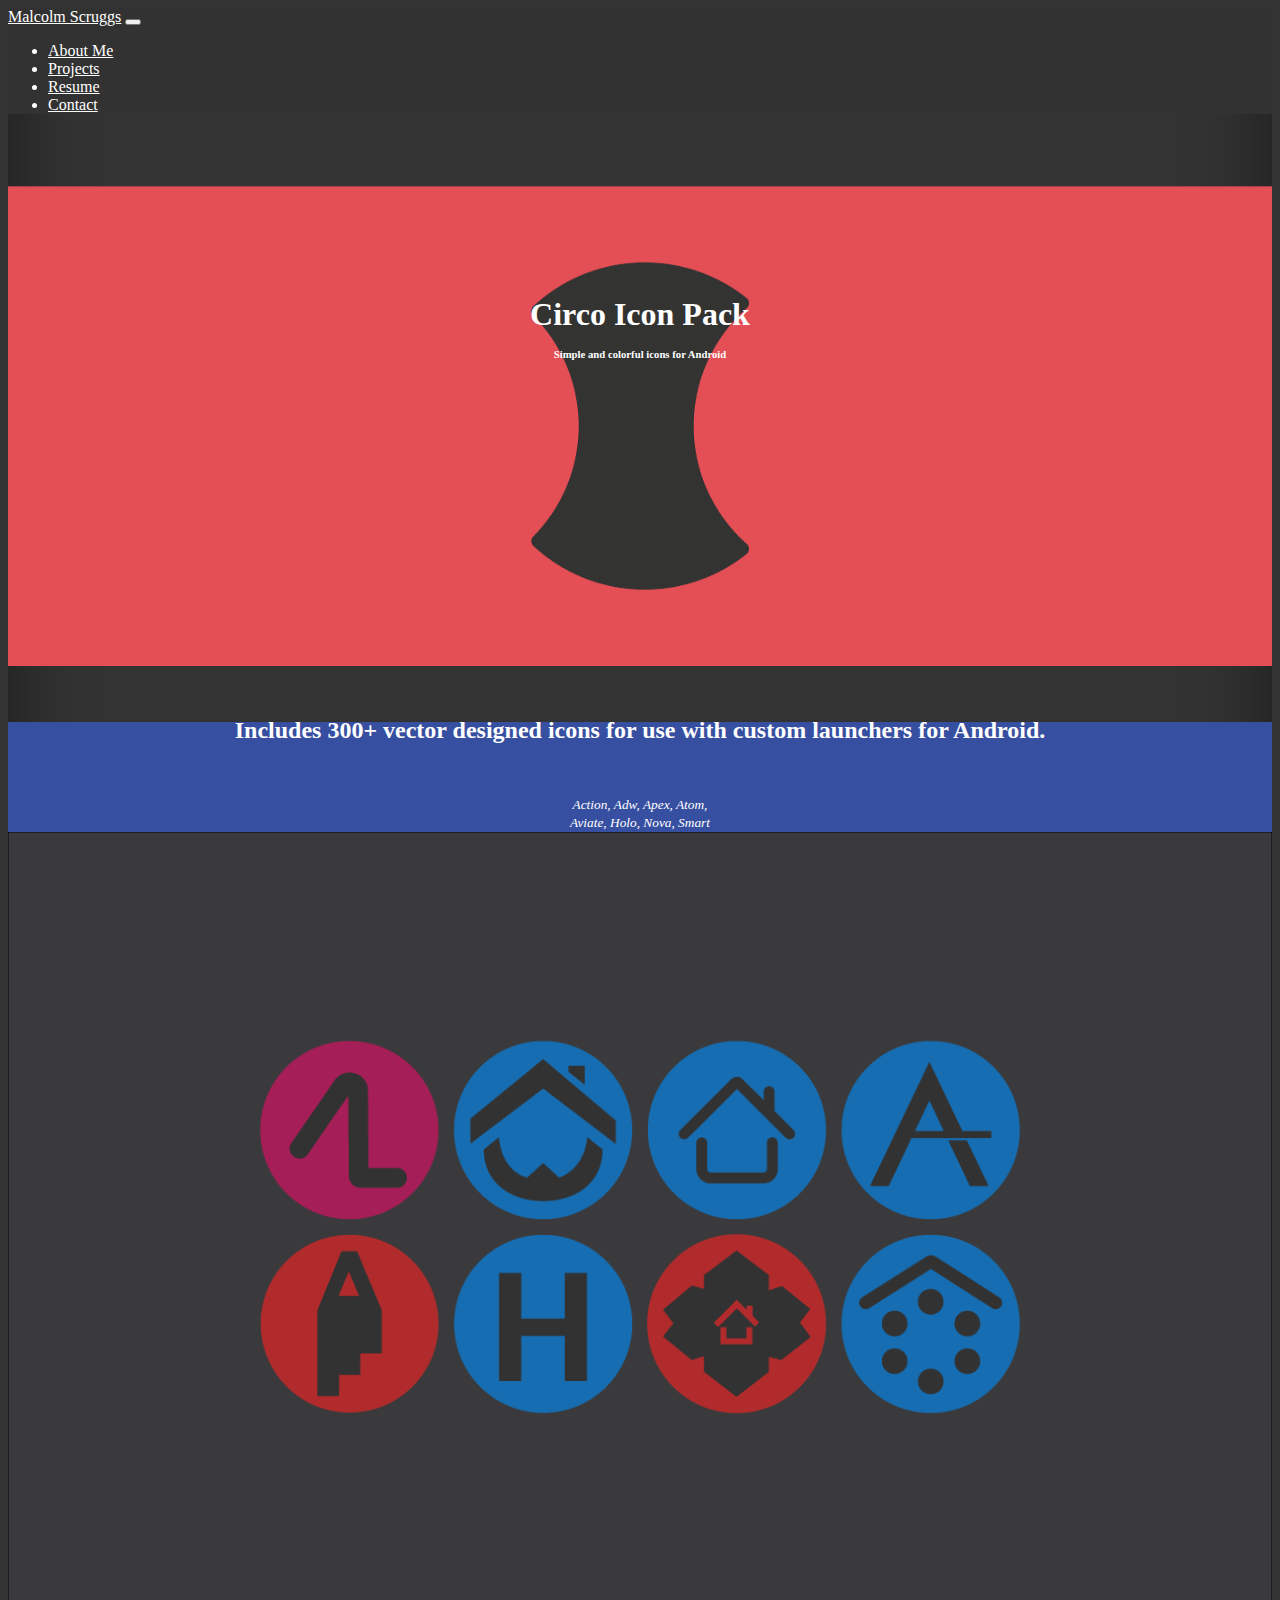
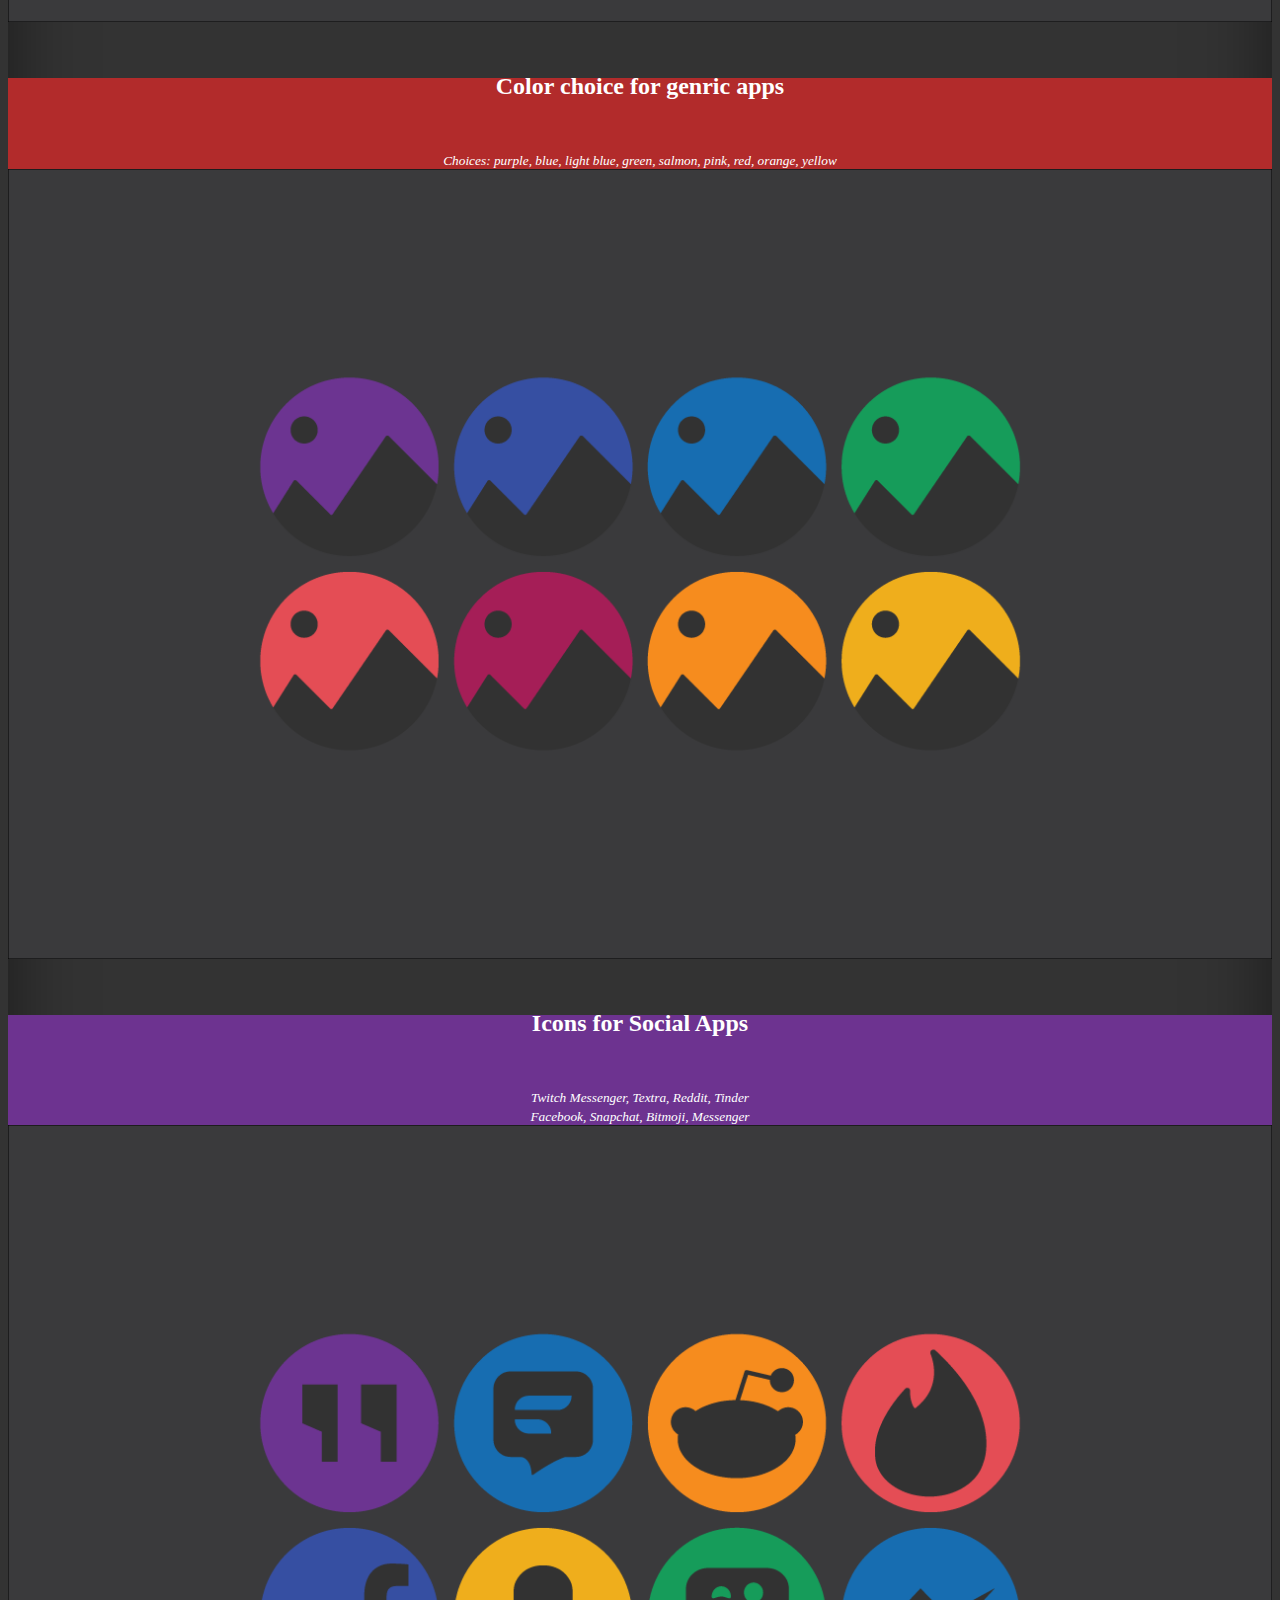
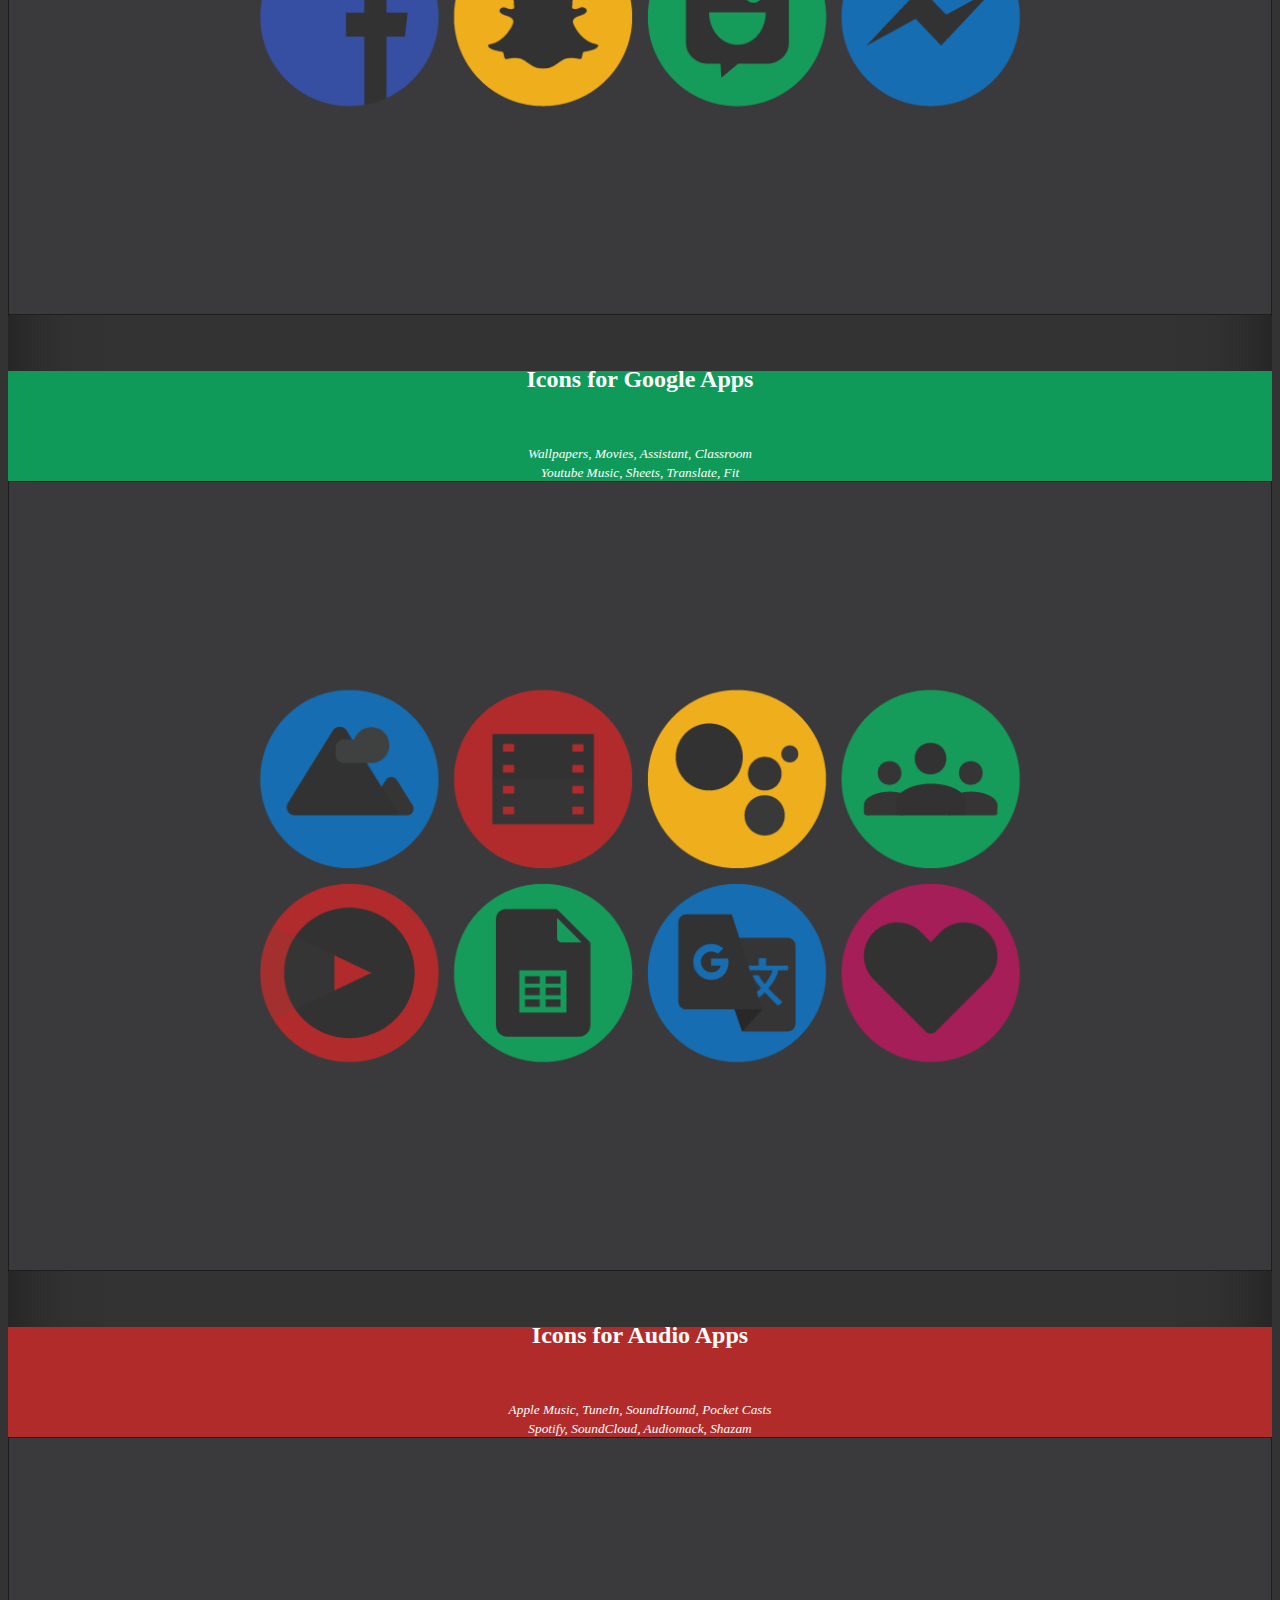
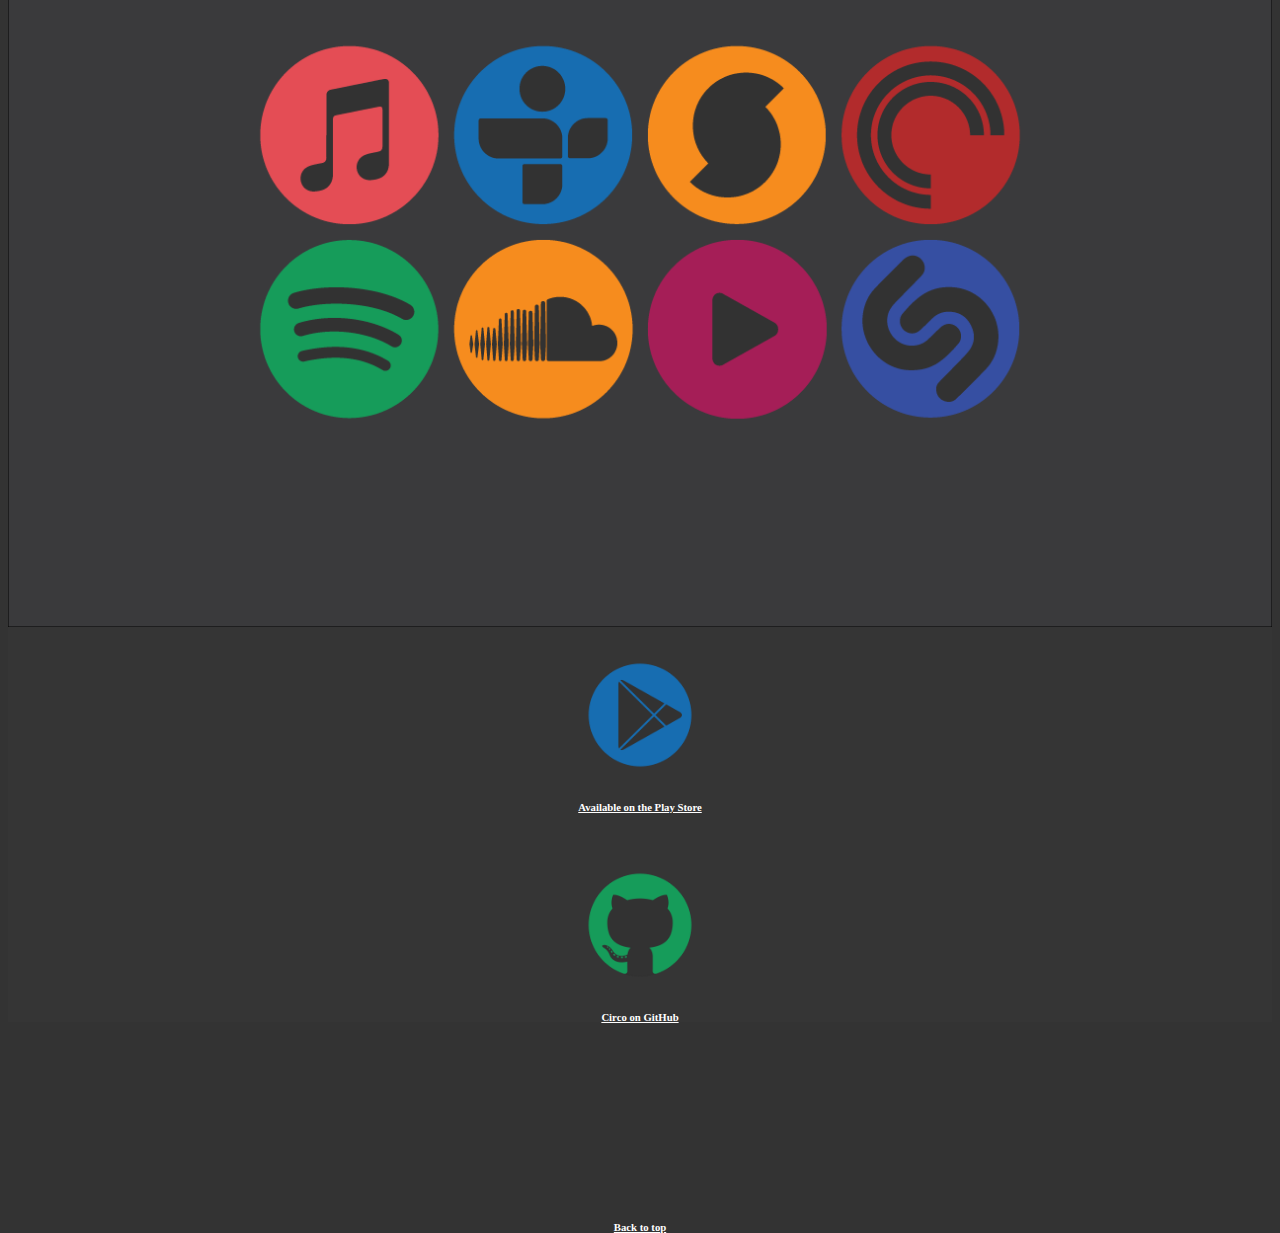
<file: pages/projects/circo/project_circo.html>
<!doctype html>
<html lang="en">
<head>
  <meta charset="utf-8">
  <meta name="viewport" content="width=device-width, initial-scale=1, shrink-to-fit=no">
  <meta name="description" content="">
  <meta name="author" content="">
  <link rel="stylesheet"
        href="https://maxcdn.bootstrapcdn.com/bootstrap/4.0.0-beta.2/css/bootstrap.min.css"
        integrity="sha384-PsH8R72JQ3SOdhVi3uxftmaW6Vc51MKb0q5P2rRUpPvrszuE4W1povHYgTpBfshb"
        crossorigin="anonymous">
  <script src="https://maxcdn.bootstrapcdn.com/bootstrap/4.0.0-beta.2/js/bootstrap.min.js"
          integrity="sha384-alpBpkh1PFOepccYVYDB4do5UnbKysX5WZXm3XxPqe5iKTfUKjNkCk9SaVuEZflJ"
          crossorigin="anonymous"></script>

  <!-- included for trying to get the background hover to work  -->
  <script src="https://ajax.googleapis.com/ajax/libs/jquery/3.2.1/jquery.min.js"></script>

  <title>Malcolm Scruggs - Circo</title>

  <!-- Custom styles -->
  <script type="text/javascript" src="circo.js"></script>
  <link href="../generic_project.css" rel="stylesheet">
  <link href="circo_styles.css" rel="stylesheet">
</head>


<body>
<div class="site-wrapper">

  <nav class="navbar navbar-expand-md navbar-dark bg-dark fixed-top" id="navbar">
    <a class="navbar-brand" href="../../../index.html" id="logo">Malcolm Scruggs</a>
    <button class="navbar-toggler" type="button" data-toggle="collapse"
            data-target="#navbarsExampleDefault" aria-controls="navbarsExampleDefault"
            aria-expanded="false" aria-label="Toggle navigation">
      <span class="navbar-toggler-icon"></span>
    </button>

    <div class="collapse navbar-collapse" id="navbarsExampleDefault">
      <!-- TODO fix baseline typography in navbar -->
      <ul class="navbar-nav mr-auto">
        <li class="nav-item">
          <a class="nav-link" href="#">About Me</a>
        </li>
        <li class="nav-item">
          <a class="nav-link" href="../projects.html">Projects</a>
        </li>
        <li class="nav-item">
          <a class="nav-link" href="#">Resume</a>
        </li>
        <li class="nav-item">
          <a class="nav-link" href="#">Contact</a>
        </li>
      </ul>
    </div>
  </nav>

  <main role="main" class="project_main">
    <div class="container-fluid">
      <div class="row" id="row1">
        <div class="col-xl heading">
          <h1 class="box-heading">Circo Icon Pack</h1>
          <h6>Simple and colorful icons for Android</h6>
        </div>
      </div>

      <div class="row no-gutters background-blue" id="launcher-row">
        <div class="col-12 col-md-5 order-md-2 icon-text">
          <!-- TODO fix text for ordering / layout -->
          <h6 class="icons-head-left">Includes 300+ vector designed icons for use with custom
            launchers for Android.</h6>
          <p>
            <small><em>Action, Adw, Apex, Atom,
              <br>Aviate, Holo, Nova, Smart</em></small>
          </p>
        </div>

        <div class="col-12 col-md-7 order-md-1" id="icons-img-div">
          <img class="box-img" src="../../../res/projects/circo/circo_promo_graphic_launcher.png"
               alt="GitHub">
        </div>
      </div>


      <div class="row no-gutters background-red" id="color-row">
        <div class="col-12 col-md-4 order-md-1 icon-text">
          <h6 class="icons-head-left">Color choice for genric apps</h6>
          <p>
            <small><em>Choices: purple, blue, light blue, green, salmon, pink, red, orange,
              yellow</em></small>
          </p>
        </div>
        <div class="col-12 col-md-8 order-md-2" id="general-1-icons-img">
          <img class="box-img"
               src="../../../res/projects/circo/circo_promo_graphic_gallerycolors.png" alt="GitHub">
        </div>
      </div>

      <div class="row no-gutters background-purple" id="social-row">
        <div class="col-12 col-md-4 order-md-2 icon-text">
          <h6 class="icons-head-left">Icons for Social Apps</h6>
          <p>
            <small><em>Twitch Messenger, Textra, Reddit, Tinder
              <br>Facebook, Snapchat, Bitmoji, Messenger</em></small>
          </p>
        </div>
        <div class="col-12 col-md-8 order-md-1" id="social-icons-img">
          <img class="box-img" src="../../../res/projects/circo/circo_promo_graphic_social.png"
               alt="GitHub">
        </div>
      </div>

      <div class="row no-gutters background-green" id="google-row">
        <div class="col-12 col-md-4 icon-text">
          <h6 class="icons-head-left">Icons for Google Apps</h6>
          <p>
            <small><em>Wallpapers, Movies, Assistant, Classroom
              <br>Youtube Music, Sheets, Translate, Fit</em></small>
          </p>
        </div>
        <div class="col-12 col-md-8" id="google-icons-img">
          <img class="box-img" src="../../../res/projects/circo/circo_promo_graphic_google.png"
               alt="GitHub">
        </div>
      </div>

      <div class="row no-gutters background-red" id="audio-row">
        <div class="col-12 col-md-4 icon-text order-md-2">
          <h6 class="icons-head-left">Icons for Audio Apps</h6>
          <p>
            <small><em>Apple Music, TuneIn, SoundHound, Pocket Casts
              <br>Spotify, SoundCloud, Audiomack, Shazam</em></small>
          </p>
        </div>
        <div class="col-12 col-md-8 order-md-1" id="general-2-icons-img">
          <img class="box-img" src="../../../res/projects/circo/circo_promo_graphic_music.png"
               alt="GitHub">
        </div>
      </div>
      <!-- TODO add in use screenshots -->

      <div class="row no-gutters background-dark-md" id="final-row">
        <div class="col-12 col-md-4 final-row-col background">
          <a href="https://play.google.com/store/apps/details?id=com.mookie.circo">
            <img src="../../../res/projects/circo/ic_google_play.png" alt="Google Play" class="icon-img" id="play-icon">
          </a>
          <h6 class="under-icon-link">
            <a href="https://play.google.com/store/apps/details?id=com.mookie.circo" id="play-text">
              Available on the Play Store
            </a>
          </h6>
        </div>

        <div class="col-12 col-md-4 final-row-col background-dark-md">
          <a href="https://github.com/MalcolmScruggs/CircoIconPack">
            <img src="../../../res/projects/circo/ic_github.png" alt="GitHub" class="icon-img" id="github-icon">
          </a>
          <h6 class="under-icon-link">
            <a href="https://github.com/MalcolmScruggs/CircoIconPack" id="github-text">
              Circo on GitHub
            </a>
          </h6>
        </div>
        <div class="col-12 col-md-4" id="back-to-top"><h6><a href="#">Back to top</a></h6></div>
      </div>
    </div>
  </main>
</div>

<!-- Bootstrap core JavaScript
================================================== -->
<!-- Placed at the end of the document so the pages load faster -->
<script src="https://code.jquery.com/jquery-3.2.1.slim.min.js"
        integrity="sha384-KJ3o2DKtIkvYIK3UENzmM7KCkRr/rE9/Qpg6aAZGJwFDMVNA/GpGFF93hXpG5KkN"
        crossorigin="anonymous"></script>
<script src="https://cdnjs.cloudflare.com/ajax/libs/popper.js/1.12.3/umd/popper.min.js"
        integrity="sha384-vFJXuSJphROIrBnz7yo7oB41mKfc8JzQZiCq4NCceLEaO4IHwicKwpJf9c9IpFgh"
        crossorigin="anonymous"></script>
<script src="https://maxcdn.bootstrapcdn.com/bootstrap/4.0.0-beta.2/js/bootstrap.min.js"
        integrity="sha384-alpBpkh1PFOepccYVYDB4do5UnbKysX5WZXm3XxPqe5iKTfUKjNkCk9SaVuEZflJ"
        crossorigin="anonymous"></script>
</body>
</html>
</file>
<file: pages/homepage/homepage_styles.css>
/*
* Globals
*/

/* Links */
a,
a:focus,
a:hover {
  color: #fff;
}

/* Custom default button */
.btn-secondary,
.btn-secondary:hover,
.btn-secondary:focus {
  color: #333;
  text-shadow: none; /* Prevent inheritance from `body` */
  background-color: #fff;
  border: .05rem solid #fff;
}

/*
* Base structure
*/

html,
body {
  height: 100%;
  background-color: #333;
}
body {
  color: #fff;
  text-align: center;
  text-shadow: 0 .08rem .1rem rgba(0,0,0,.5);
  overflow: hidden;
}

#title {
  text-shadow: 0.05rem 0.1rem 0.3rem rgba(0,0,0,.5);
}

/* Background and Wrappers */
.site-wrapper {
  display: table;
  width: 100%;
  height: 100%;
  min-height: 100%;
  box-shadow: inset 0 0 5rem rgba(0,0,0,.5);

  position: fixed;
  left: 0;
  right: 0;
  z-index: 100;
}

.background {
  position: absolute;
  top: 0;
  left: 0;
}

#background_foreground {
  z-index: 1;

  background: url("../../res/blur_desat_foreground.png") no-repeat;
  background-size: 100%;
  width: 100%;
  height: 100%;
  max-width: 3000px;
  max-height: 2244px;
}

#background_background {
  z-index: 0;
  background: url("../../res/blur_desat_background.png") no-repeat;
  background-size: 100%;
  width: 100%;
  height: 100%;
  max-width: 3000px;
  max-height: 2244px;
}

.site-wrapper-inner {
  display: table-cell;
  vertical-align: top;
}
.cover-container {
  margin-right: auto;
  margin-left: auto;
}

/* Padding for spacing */
.inner {
  padding: 2rem;
}

/*
* Header
*/

.inner {
  width: 100%;
}
.masthead {
  margin-bottom: 2rem;
}

.masthead-brand {
  margin-bottom: 0;
}

.nav-masthead {
  float: right;
}
.nav-masthead .nav-link {
  padding: .25rem 0;
  font-weight: 700;
  color: rgba(255,255,255,.8);
  background-color: transparent;
  border-bottom: .25rem solid transparent;
}

.nav-masthead .nav-link:hover,
.nav-masthead .nav-link:focus {
  border-bottom-color: rgba(255,255,255,.25);
}

.nav-masthead .nav-link + .nav-link {
  margin-left: 1rem;
}

.nav-masthead .active {
  color: #fff;
  border-bottom-color: #fff;
}

@media (min-width: 48em) {
  .masthead-brand {
    float: left;
  }
  .nav-masthead {
    float: right;
  }
}

/*
* Footer
*/

.mastfoot {
  color: rgba(255,255,255,.5);
}


/*
* Affix and center
*/

@media (min-width: 40em) {
  /* Pull out the header and footer */
  .masthead {
    position: fixed;
    top: 0;
  }
  .mastfoot {
    position: fixed;
    bottom: 0;
  }

  /* Start the vertical centering */
  .site-wrapper-inner {
    vertical-align: middle;
  }

  /* Handle the widths */
  .masthead,
  .mastfoot,
  .cover-container {
    width: 100%; /* Must be percentage or pixels for horizontal alignment */
  }
}

@media (max-width: 1000px) {
  #background_foreground,
  #background_background { /* Sets background to fixed size */
    width: 1000px;
  }
}
</file>
<file: pages/homepage/homepage_background_colors.css>
.sepia {
  filter: sepia(60%);
}

.grayscale {
  filter: grayscale(100%);
}

.saturate-50 {
  filter: saturate(50%);
}

.saturate-55 {
  filter: saturate(55%);
}

.saturate-60 {
  filter: saturate(60%);
}

.saturate-65 {
  filter: saturate(65%);
}

.saturate-70 {
  filter: saturate(70%);
}

.saturate-75 {
  filter: saturate(75%);
}

.purple {
  filter: hue-rotate(20deg);
}

.rose {
  filter: hue-rotate(100deg);
}

.green {
  filter: hue-rotate(230deg);
}

.teal {
  filter: hue-rotate(300deg);
}
</file>
<file: pages/generic_project.css>
/*
* Globals
*/

/* Links */
a,
a:focus,
a:hover {
  color: #fff;
}

/* Custom default button */
.btn-secondary,
.btn-secondary:hover,
.btn-secondary:focus {
  color: #333;
  text-shadow: none; /* Prevent inheritance from `body` */
  background-color: #fff;
  border: .05rem solid #fff;
}


/*
* Base structure
*/

html,
body {
  height: 100%;
  background-color: #333;
}
body {
  color: #fff;
}


/* Extra markup and styles for table-esque vertical and horizontal centering */
.site-wrapper {
  display: table;
  width: 100%;
  height: 100%; /* For at least Firefox */
  min-height: 100%;
  box-shadow: inset 0 0 5rem rgba(0,0,0,.5);
}

.site-wrapper-inner {
  display: table-cell;
  vertical-align: top;
}
.cover-container {
  margin-right: auto;
  margin-left: auto;
}

/* Padding for spacing */
.inner {
  padding: 2rem;
}

/*
* Header
*/

.navbar { /* Currently overriden by bg-dark property on navbar */
  background-color: #323232!important;
}


/*
Body
*/
.project_main {
  /*padding: 2.5rem;*/
  padding-top: 3.5rem;
  text-align: center;
  line-height: 0.7;
}

.container-fluid {
  padding: 0;
}

p {
  padding: 0.1rem;
}

.row {
  width: 100%;
  margin: 0;
  align-items: center;
}

.box-img {
  object-fit: cover;
  width: 100%;
  height: 100%;
}

/*
* Footer
*/

.inner {
  text-align: center;
}

.mastfoot {
  color: rgba(255,255,255,.5);
}

/*
* Affix and center
*/
@media (min-width: 40em) {
  /* Pull out the header and footer */
  .masthead {
    position: fixed;
    top: 0;
  }
  .mastfoot {
    position: fixed;
    bottom: 0;
  }

  /* Start the vertical centering */
  .site-wrapper-inner {
    vertical-align: middle;
  }

  /* Handle the widths */
  .mastfoot {
    width: 100%; /* Must be percentage or pixels for horizontal alignment */
  }
}
</file>
<file: pages/circo_styles.css>
/*Circo Color Globals*/
.dark-text {
  color: #323232;
}

.background-dark {
  background-color: #323232 !important;
}

.background-dark-md {
  background-color: #353535 !important;
}

.background-dark-lg {
  background-color: #3f403f !important;
}

.background-dark-lgst {
  background-color: #5d5e5e !important;
}

.background-purple {
  background-color: #6d3390 !important;
}

.background-pink {
  background-color: #a51e57 !important;
}

.background-blue {
  background-color: #374fa1 !important;
}

.background-green {
  background-color: #109a59 !important;
}

.background-salmon {
  background-color: #e24d55 !important;
}

.background-red {
  background-color: #b22b2b !important;
}

.background-orange {
  background-color: #f68c1f !important;
}

.background-yellow {
  background-color: #edae20 !important;
}

/*General Row Config*/
.icons-head-left {
  /*padding-top: 10rem;*/
  text-align: center;
  font-size: 1.5rem;
}

.icon-text p{
  padding: 0;
  margin: 0;
  line-height: 110%;
}

/*
First Row
*/
#row1 {
  background: url("../images/projects/circo-proj-banner.png") no-repeat center;
  background-size: cover;
  height: 30rem;
}

.heading {
  padding: 6rem;
}

/*
Second row
*/

#first-descrip {
  text-align: center;
  /*padding-top: 4rem;*/
  padding-left: 2rem;
  padding-right: 2rem;
  font-size: 1.3rem;
  line-height: 110%;
  padding-bottom: 0;
}


/* Sixth row*/
#final-row {
  height: 15rem;
}

.final-row-col {
  padding-top: 2rem;
}

.icon-img {
  object-fit: cover;
  width: 7rem;
  height: 7rem;
}

#back-to-top {
  padding-top: 9rem;
  text-align: center;
}

@media (max-width: 768px) {
  .icons-head-left {
    padding: 9rem 9rem 0.2rem 9rem;
  }

  .icon-text p {
    padding-bottom: 8rem;
  }

  #first-descrip {
    padding: 7rem 3rem 7rem 3rem;
  }
}
</file>
<file: pages/project_styles.css>
/*General Box Styles*/
.img-responsive {
  max-width: 100%;
  height: auto;
}

.brightness-hover {
  -webkit-filter:brightness(84%);
  -moz-filter:brightness(84%);
  filter: url(#brightness); /* required for FF */
  filter:brightness(84%);
  -webkit-transition: all 0.3s ease;
  transition: all 0.3s ease;
}

.brightness-hover:hover {
  -webkit-filter:brightness(100%);
  -moz-filter:brightness(100%);
  filter: url(#brightness); /* required for FF */
  filter:brightness(100%);
}

.carousel-caption {
  top: 50%;
  /*TODO change shaddow to only show on some of them (ie photo no circo)*/
  transform: translateY(-50%);
  bottom: initial;
  -webkit-transform-style: preserve-3d;
  -moz-transform-style: preserve-3d;
  transform-style: preserve-3d;
}

.title-shaddow {
  text-shadow: 0 .2rem .1rem rgba(0,0,0,.5);
}
</file>
<file: pages/projects/generic_project.css>
/*
* Globals
*/

/* Links */
a,
a:focus,
a:hover {
  color: #fff;
}

/* Custom default button */
.btn-secondary,
.btn-secondary:hover,
.btn-secondary:focus {
  color: #333;
  text-shadow: none; /* Prevent inheritance from `body` */
  background-color: #fff;
  border: .05rem solid #fff;
}


/*
* Base structure
*/

html,
body {
  height: 100%;
  background-color: #333;
}
body {
  color: #fff;
}


/* Extra markup and styles for table-esque vertical and horizontal centering */
.site-wrapper {
  display: table;
  width: 100%;
  height: 100%; /* For at least Firefox */
  min-height: 100%;
  box-shadow: inset 0 0 5rem rgba(0,0,0,.5);
}

.site-wrapper-inner {
  display: table-cell;
  vertical-align: top;
}
.cover-container {
  margin-right: auto;
  margin-left: auto;
}

/* Padding for spacing */
.inner {
  padding: 2rem;
}

/*
* Header
*/

.navbar { /* Currently overriden by bg-dark property on navbar */
  background-color: #323232!important;
}


/*
Body
*/
.project_main {
  /*padding: 2.5rem;*/
  padding-top: 3.5rem;
  text-align: center;
  line-height: 0.7;
}

.container-fluid {
  padding: 0;
}

p {
  padding: 0.1rem;
}

.row {
  width: 100%;
  margin: 0;
  align-items: center;
}

.box-img {
  object-fit: cover;
  width: 100%;
  height: 100%;
}

/*
* Footer
*/

.inner {
  text-align: center;
}

.mastfoot {
  color: rgba(255,255,255,.5);
}

/*
* Affix and center
*/
@media (min-width: 40em) {
  /* Pull out the header and footer */
  .masthead {
    position: fixed;
    top: 0;
  }
  .mastfoot {
    position: fixed;
    bottom: 0;
  }

  /* Start the vertical centering */
  .site-wrapper-inner {
    vertical-align: middle;
  }

  /* Handle the widths */
  .mastfoot {
    width: 100%; /* Must be percentage or pixels for horizontal alignment */
  }
}
</file>
<file: pages/projects/project_styles.css>
/*General Box Styles*/
.img-responsive {
  max-width: 100%;
  height: auto;
}

.brightness-hover {
  -webkit-filter:brightness(84%);
  -moz-filter:brightness(84%);
  filter: url(#brightness); /* required for FF */
  filter:brightness(84%);
  -webkit-transition: all 0.3s ease;
  transition: all 0.3s ease;
}

.brightness-hover:hover {
  -webkit-filter:brightness(100%);
  -moz-filter:brightness(100%);
  filter: url(#brightness); /* required for FF */
  filter:brightness(100%);
}

.underline {
  text-decoration: underline;
}

.carousel,
.carousel-inner,
.item-active,
.carousel-caption {
  text-decoration: inherit;
}

.carousel-caption {
  top: 50%;
  /*TODO change shaddow to only show on some of them (ie photo no circo) [will fix the typogrpahy underline issue */
  transform: translateY(-50%);
  bottom: initial;
  -webkit-transform-style: preserve-3d;
  -moz-transform-style: preserve-3d;
  transform-style: preserve-3d;
}

.title-shaddow {
  text-shadow: 0 .2rem .1rem rgba(0,0,0,.5);
}
</file>
<file: pages/projects/circo/circo_styles.css>
/*Circo Color Globals*/
.dark-text {
  color: #323232;
}

.background-dark {
  background-color: #323232 !important;
}

.background-dark-md {
  background-color: #353535 !important;
}

.background-dark-lg {
  background-color: #3f403f !important;
}

.background-dark-lgst {
  background-color: #5d5e5e !important;
}

.background-purple {
  background-color: #6d3390 !important;
}

.background-pink {
  background-color: #a51e57 !important;
}

.background-blue {
  background-color: #374fa1 !important;
}

.background-green {
  background-color: #109a59 !important;
}

.background-salmon {
  background-color: #e24d55 !important;
}

.background-red {
  background-color: #b22b2b !important;
}

.background-orange {
  background-color: #f68c1f !important;
}

.background-yellow {
  background-color: #edae20 !important;
}

/*General Row Config*/
.icons-head-left {
  /*padding-top: 10rem;*/
  text-align: center;
  font-size: 1.5rem;
}

.icon-text p{
  padding: 0;
  margin: 0;
  line-height: 110%;
}

/*
First Row
*/
#row1 {
  background: url("../../../res/projects/banners/circo-proj-banner.png") no-repeat center;
  background-size: cover;
  height: 30rem;
}

.heading {
  padding: 6rem;
}

/*
Second row
*/

#first-descrip {
  text-align: center;
  /*padding-top: 4rem;*/
  padding-left: 2rem;
  padding-right: 2rem;
  font-size: 1.3rem;
  line-height: 110%;
  padding-bottom: 0;
}


/* Sixth row*/
#final-row {
  height: 15rem;
}

.final-row-col {
  padding-top: 2rem;
}

.icon-img {
  object-fit: cover;
  width: 7rem;
  height: 7rem;
  margin-bottom: 0.5rem;

  -webkit-transition: all 0.5s;
  -moz-transition: all 0.5s;
  -ms-transition: all 0.5s;
  -o-transition: all 0.5s;
  transition: all 0.5s;
}

/* TODO convert this to use javascript so image grows and text is underlined on hover either */
/*.icon-img:hover {*/
  /*transform: scale(1.2);*/
/*}*/

.zoom {
  transform: scale(1.2);
}

.underline {
  text-decoration: underline;
}

#back-to-top {
  padding-top: 9.5rem; /* computed to be in line with other bottom row stuff */
  text-align: center;
}

/* TODO update media query to not add excessive padding below certain sizes */
@media (max-width: 768px) {
  .icons-head-left {
    padding: 9rem 9rem 0.2rem 9rem;
  }

  .icon-text p {
    padding-bottom: 8rem;
  }

  #first-descrip {
    padding: 7rem 3rem 7rem 3rem;
  }
}
</file>
